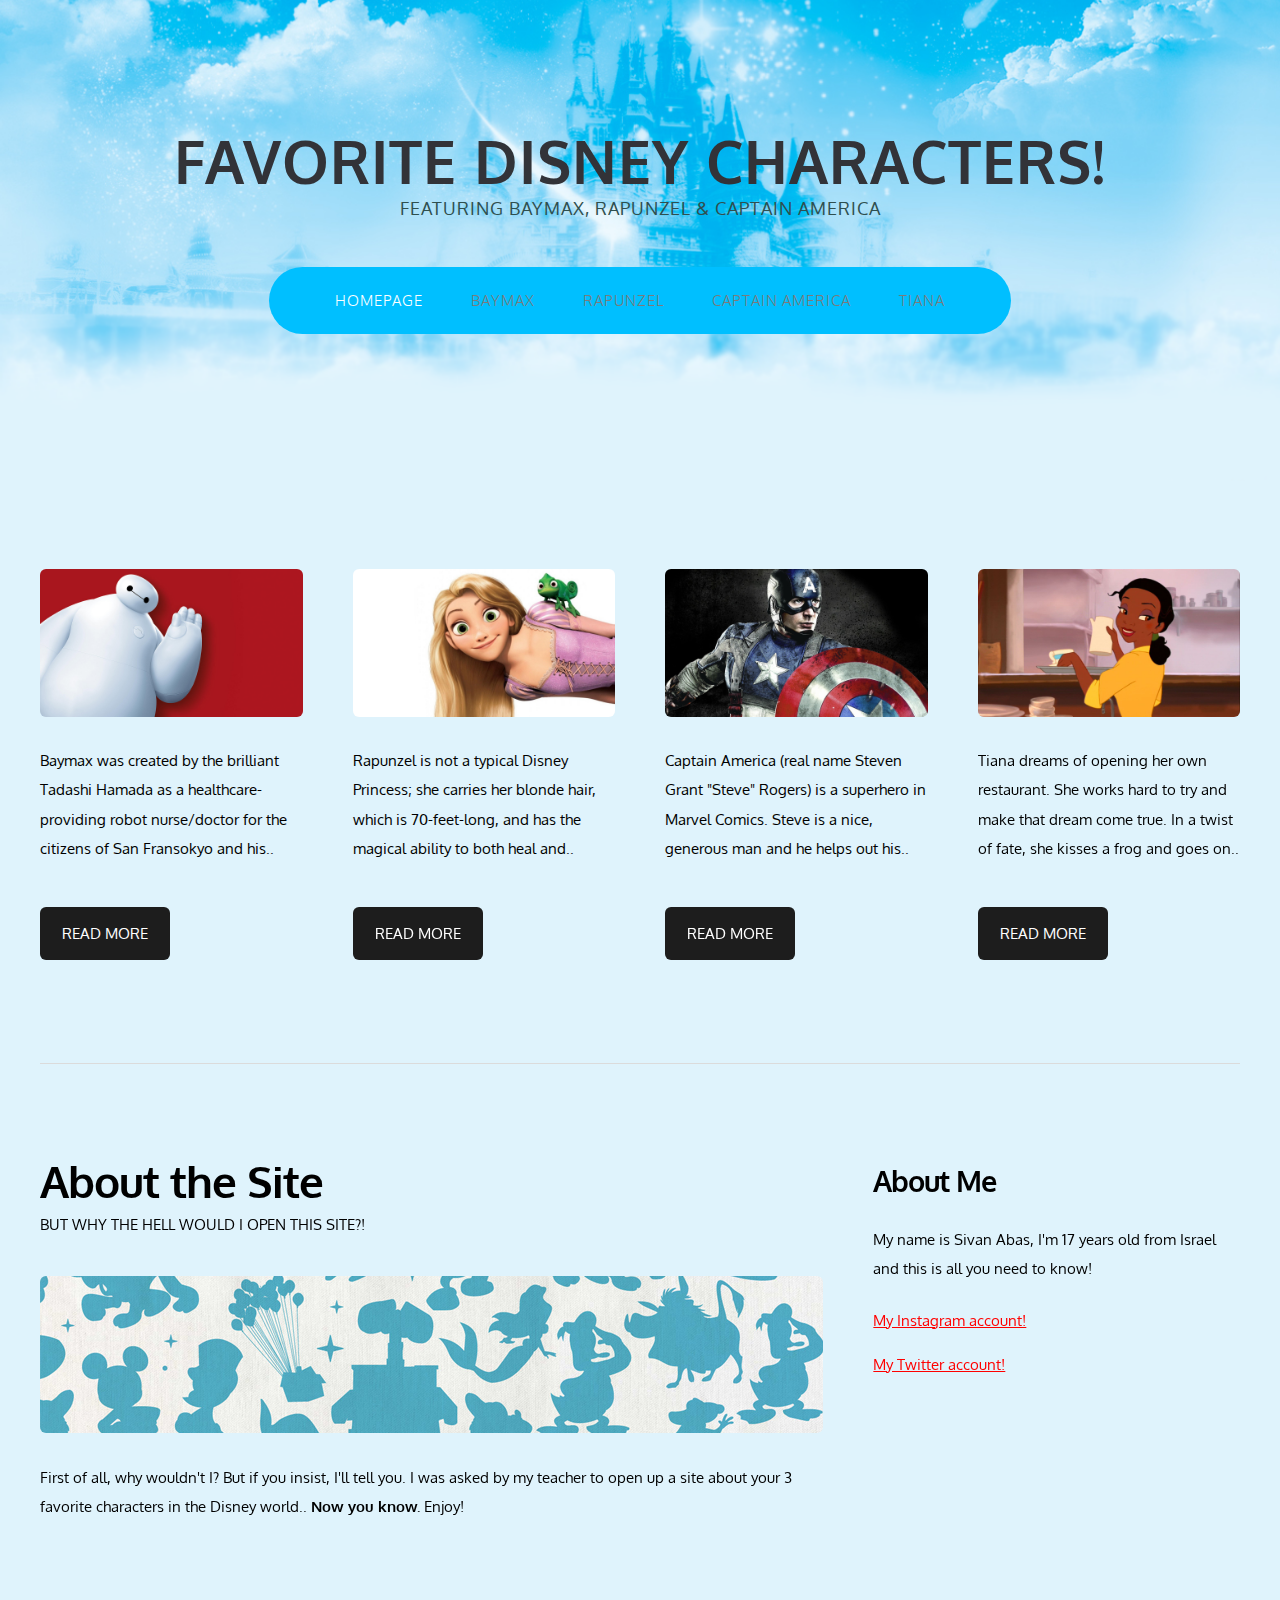
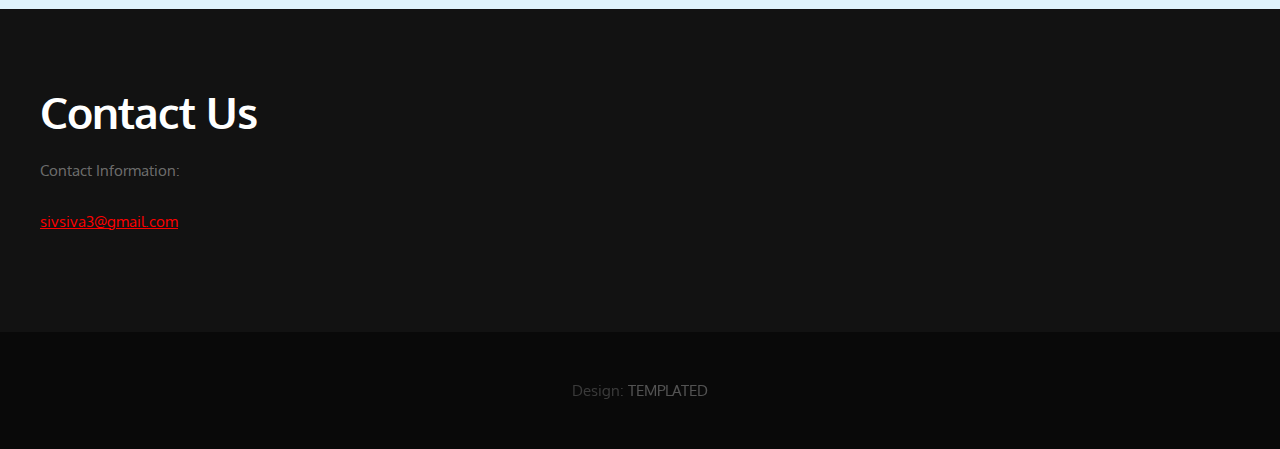
<file: index.html>
<!DOCTYPE HTML>
<html>
	<head>
		<title>FAVORITE DISNEY CHARACTERS</title>
		<meta http-equiv="content-type" content="text/html; charset=utf-8" />
		<meta name="description" content="" />
		<meta name="keywords" content="" />
		<link href='http://fonts.googleapis.com/css?family=Oxygen:400,300,700' rel='stylesheet' type='text/css'>
		<!--[if lte IE 8]><script src="js/html5shiv.js"></script><![endif]-->
        <script src="http://ajax.googleapis.com/ajax/libs/jquery/1.11.0/jquery.min.js"></script>
		<script src="js/skel.min.js"></script>
		<script src="js/skel-panels.min.js"></script>
		<script src="js/init.js"></script>
		<noscript>
			<link rel="stylesheet" href="css/skel-noscript.css" />
			<link rel="stylesheet" href="css/style.css" />
		</noscript>
		<!--[if lte IE 8]><link rel="stylesheet" href="css/ie/v8.css" /><![endif]-->
		<!--[if lte IE 9]><link rel="stylesheet" href="css/ie/v9.css" /><![endif]-->
	</head>
	<body class="homepage">

	<!-- Header -->
		<div id="header">
			<div class="container">
					
				<!-- Logo -->
					<div id="logo">
						<h1><a href="#">Favorite Disney Characters!</a></h1>
						<span id="logo_span">Featuring Baymax, Rapunzel & Captain America</span>
					</div>
				
				<!-- Nav -->
					<nav id="nav">
						<ul>
							<li class="active"><a href="index.html">Homepage</a></li>
							<li><a href="Baymax.html">Baymax</a></li>
							<li><a href="Rapunzel.html">Rapunzel</a></li>
							<li><a href="CA.html">Captain America</a></li>
							<li><a href="Tiana.html">Tiana</a></li>
						</ul>
					</nav>

			</div>
		</div>
	<!-- Header -->
			
	<!-- Main -->
		<div id="main">
			<div class="container">
				<div class="row">
					<div class="3u">
						<section>
							<a href="#" class="image full"><img src="images/Baymax.jpg" alt="" /></a>
							<p>Baymax was created by the brilliant Tadashi
								 Hamada as a healthcare-providing robot nurse/doctor 
								 for the citizens of San Fransokyo and his..</p>
							<a href="Baymax.html" class="button">Read More</a>
						</section>
					</div>
					<div class="3u">
						<section>
							<a href="#" class="image full"><img src="images/Rapunzel.jpg" alt="" /></a>
							<p>Rapunzel is not a typical Disney Princess; she carries 
								her blonde hair, which is 70-feet-long, and has the magical 
								ability to both heal and..</p>
							<a href="Rapunzel.html" class="button">Read More</a>
						</section>
					</div>
					<div class="3u">
						<section>
							<a href="#" class="image full"><img src="images/CA.jpg" alt="" /></a>
							<p>Captain America (real name Steven Grant "Steve" Rogers) 
								is a superhero in Marvel Comics. Steve is a nice, 
								generous man and he helps out his..</p>
							<a href="CA.html" class="button">Read More</a>
						</section>
					</div>
					<div class="3u">
						<section>
							<a href="#" class="image full"><img src="images/Tiana.jpg" alt="" /></a>
							<p>Tiana dreams of opening her own restaurant. She works 
								hard to try and make that dream come true. In a twist 
								of fate, she kisses a frog and goes on..</p>
							<a href="Tiana.html" class="button">Read More</a>
						</section>
					</div>
				</div>
				<div class="divider">&nbsp;</div>
				<div class="row">
				
					<!-- Content -->
						<div class="8u skel-cell-important">
							<section id="content">
								<header>
									<h2>About the Site</h2>
									<span class="byline">but why the hell would i open this site?!</span>
								</header>
								<p><a href="#" class="image full"><img src="images/pic.png" alt=""></a></p>
								<p>First of all, why wouldn't I? But if you insist, I'll tell you.
								I was asked by my teacher to open up a site about your 3 favorite
								characters in the Disney world.. <strong>Now you know. </strong>Enjoy!</p>
							</section>
						</div>
					<!-- /Content -->
						
					<!-- Sidebar -->
						<div id="sidebar" class="4u">
							<section>
								<header>
									<h2>About Me</h2>
								</header>
								<p>My name is Sivan Abas, I'm 17 years old from Israel and this is all 
									you need to know!</p>
								<ul class="default">
									<li><a href="https://www.instagram.com/sivsiva3/">My Instagram account!</a></li>
									<li><a href="https://www.twitter.com/sivsiva3/">My Twitter account!</a></li>
								</ul>
							</section>
						</div>
					<!-- Sidebar -->
						
				</div>
			
			</div>
		</div>
	<!-- Main -->

	<!-- Footer -->
		<div id="footer">
			<div class="container">
				<div class="row">
					<div class="6u">
						<section>
							<header>
								<h2>Contact Us</h2>
							</header>
							<p>Contact Information:</p>
							<ul class="default">
								<li><a href="sivsiva3@gmail.com">sivsiva3@gmail.com</a></li>
							</ul>
						</section>
					</div>
				</div>
			</div>
		</div>
	<!-- Footer -->

	<!-- Copyright -->
		<div id="copyright">
			<div class="container">
				Design: <a href="http://templated.co">TEMPLATED</a>
			</div>
		</div>

	</body>
</html>
</file>
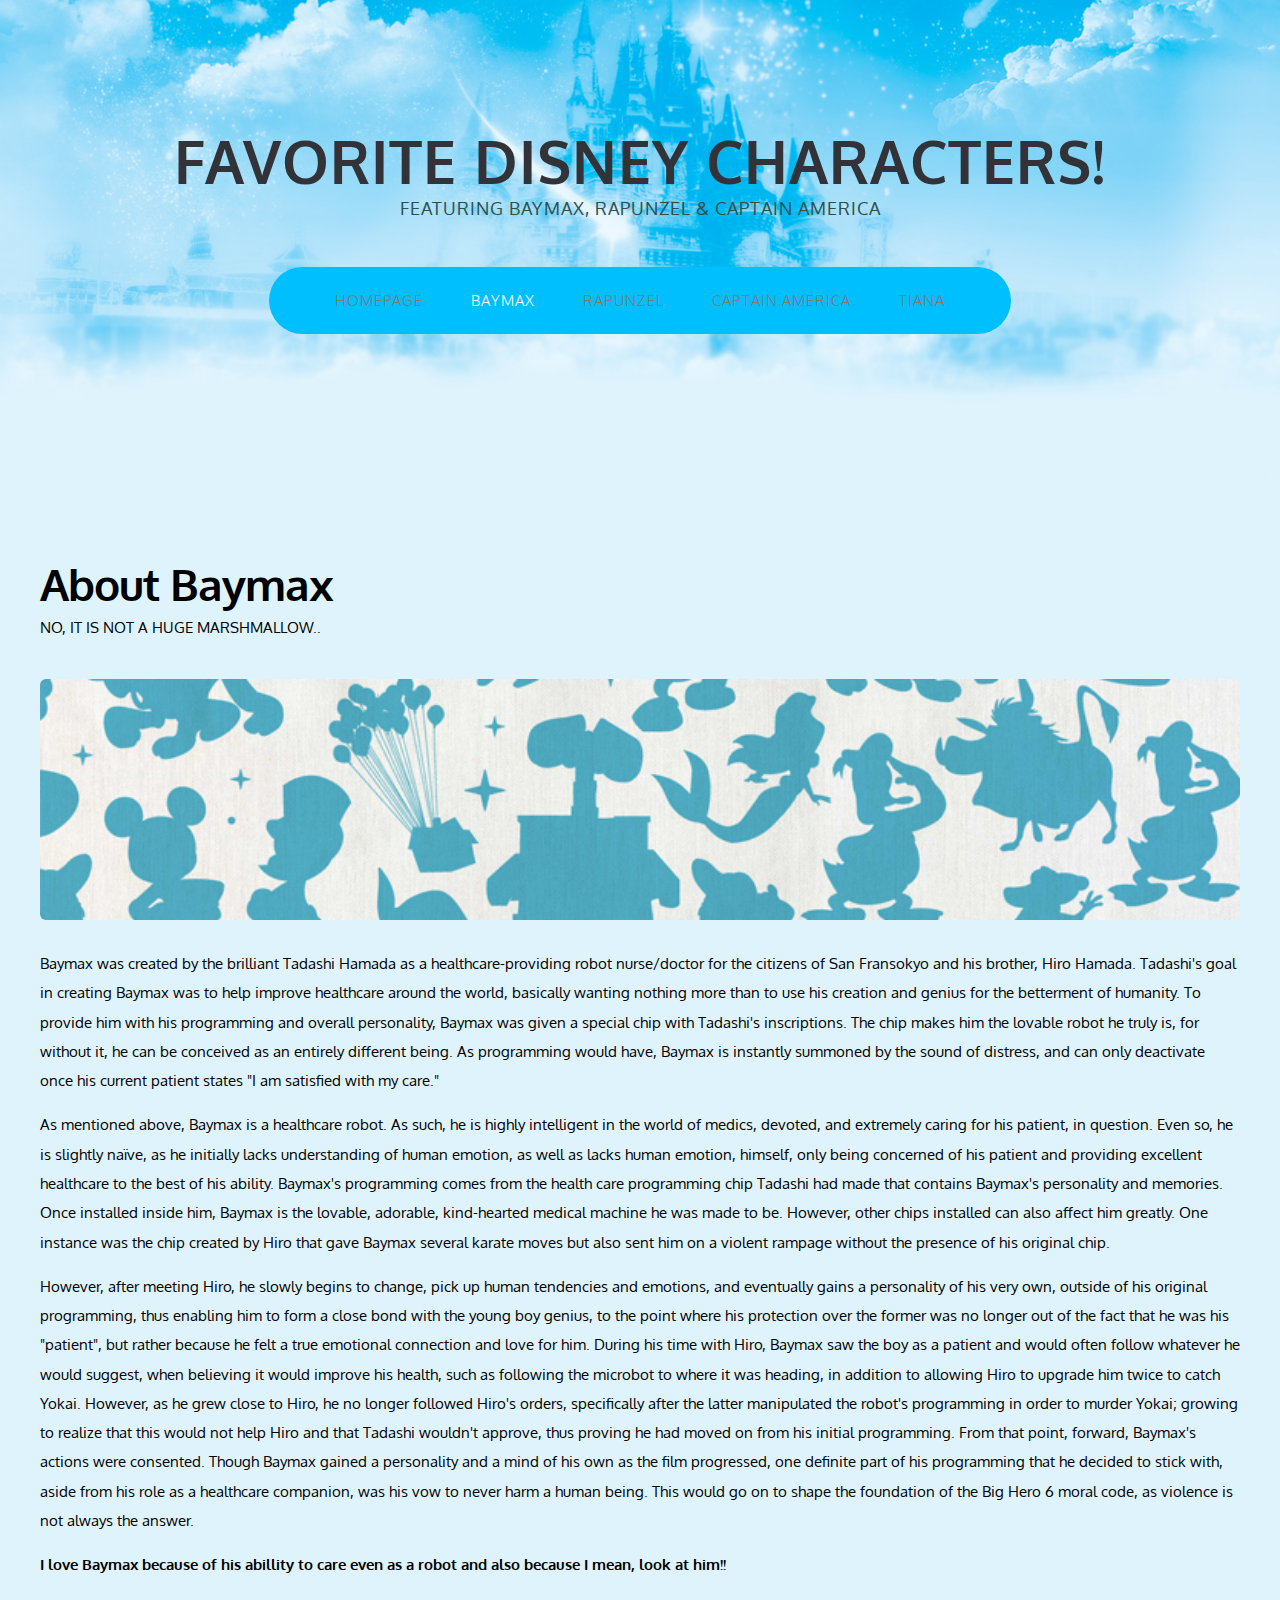
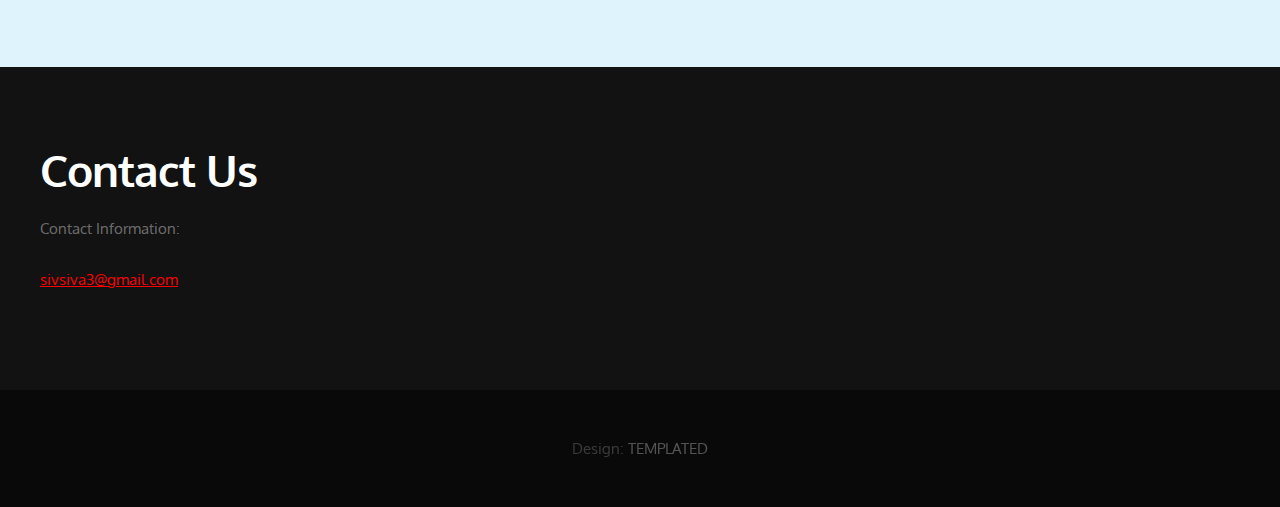
<file: Baymax.html>
<!DOCTYPE HTML>
<html>
	<head>
		<title>Monochromed by TEMPLATED</title>
		<meta http-equiv="content-type" content="text/html; charset=utf-8" />
		<meta name="description" content="" />
		<meta name="keywords" content="" />
		<link href='http://fonts.googleapis.com/css?family=Oxygen:400,300,700' rel='stylesheet' type='text/css'>
		<!--[if lte IE 8]><script src="js/html5shiv.js"></script><![endif]-->
        <script src="http://ajax.googleapis.com/ajax/libs/jquery/1.11.0/jquery.min.js"></script>
		<script src="js/skel.min.js"></script>
		<script src="js/skel-panels.min.js"></script>
		<script src="js/init.js"></script>
		<noscript>
			<link rel="stylesheet" href="css/skel-noscript.css" />
			<link rel="stylesheet" href="css/style.css" />
		</noscript>
		<!--[if lte IE 8]><link rel="stylesheet" href="css/ie/v8.css" /><![endif]-->
		<!--[if lte IE 9]><link rel="stylesheet" href="css/ie/v9.css" /><![endif]-->
	</head>
	<body>

	<!-- Header -->
		<div id="header">
			<div class="container">
					
				<!-- Logo -->
					<div id="logo">
						<h1><a href="#">Favorite Disney Characters!</a></h1>
						<span id="logo_span">Featuring Baymax, Rapunzel & Captain America</span>
					</div>
				
				<!-- Nav -->
					<nav id="nav">
						<ul>
							<li><a href="index.html">Homepage</a></li>
							<li class="active"><a href="Baymax.html">Baymax</a></li>
							<li><a href="Rapunzel.html">Rapunzel</a></li>
							<li><a href="CA.html">Captain America</a></li>
							<li><a href="Tiana.html">Tiana</a></li>
						</ul>
					</nav>

			</div>
		</div>
	<!-- Header -->
			
	<!-- Main -->
		<div id="main">
			<div class="container">
				<div class="row">

					<!-- Content -->
						<div id="content" class="12u skel-cell-important">
							<section>
								<header>
									<h2>About Baymax</h2>
									<span class="byline">no, it is not a huge marshmallow..</span>
								</header>
								<p><a href="#" class="image full"><img src="images/pic.png" alt=""></a></p>
								<p>Baymax was created by the brilliant Tadashi Hamada as a healthcare-providing robot nurse/doctor for the citizens of San Fransokyo and his brother, Hiro Hamada. Tadashi's goal in creating Baymax was to help improve healthcare around the world, basically wanting nothing more than to use his creation and genius for the betterment of humanity. To provide him with his programming and overall personality, Baymax was given a special chip with Tadashi's inscriptions. The chip makes him the lovable robot he truly is, for without it, he can be conceived as an entirely different being. As programming would have, Baymax is instantly summoned by the sound of distress, and can only deactivate once his current patient states "I am satisfied with my care."</p>
					<p>As mentioned above, Baymax is a healthcare robot. As such, he is highly intelligent in the world of medics, devoted, and extremely caring for his patient, in question. Even so, he is slightly naïve, as he initially lacks understanding of human emotion, as well as lacks human emotion, himself, only being concerned of his patient and providing excellent healthcare to the best of his ability. Baymax's programming comes from the health care programming chip Tadashi had made that contains Baymax's personality and memories. Once installed inside him, Baymax is the lovable, adorable, kind-hearted medical machine he was made to be. However, other chips installed can also affect him greatly. One instance was the chip created by Hiro that gave Baymax several karate moves but also sent him on a violent rampage without the presence of his original chip.</p>
					<p>However, after meeting Hiro, he slowly begins to change, pick up human tendencies and emotions, and eventually gains a personality of his very own, outside of his original programming, thus enabling him to form a close bond with the young boy genius, to the point where his protection over the former was no longer out of the fact that he was his "patient", but rather because he felt a true emotional connection and love for him. During his time with Hiro, Baymax saw the boy as a patient and would often follow whatever he would suggest, when believing it would improve his health, such as following the microbot to where it was heading, in addition to allowing Hiro to upgrade him twice to catch Yokai. However, as he grew close to Hiro, he no longer followed Hiro's orders, specifically after the latter manipulated the robot's programming in order to murder Yokai; growing to realize that this would not help Hiro and that Tadashi wouldn't approve, thus proving he had moved on from his initial programming. From that point, forward, Baymax's actions were consented. Though Baymax gained a personality and a mind of his own as the film progressed, one definite part of his programming that he decided to stick with, aside from his role as a healthcare companion, was his vow to never harm a human being. This would go on to shape the foundation of the Big Hero 6 moral code, as violence is not always the answer.</p>
                    <p><strong> I love Baymax because of his abillity to care even as a robot and also because I mean, look at him!!</strong></p>
							</section>
						</div>
					<!-- /Content -->
						
				</div>
			
			</div>
		</div>
	<!-- Main -->

<!-- Footer -->
		<div id="footer">
			<div class="container">
				<div class="row">
					<div class="6u">
						<section>
							<header>
								<h2>Contact Us</h2>
							</header>
							<p>Contact Information:</p>
							<ul class="default">
								<li><a href="sivsiva3@gmail.com">sivsiva3@gmail.com</a></li>
							</ul>
						</section>
					</div>
				</div>
			</div>
		</div>
	<!-- Footer -->

	<!-- Copyright -->
		<div id="copyright">
			<div class="container">
				Design: <a href="http://templated.co">TEMPLATED</a>
			</div>
		</div>

	</body>
</html>
</file>
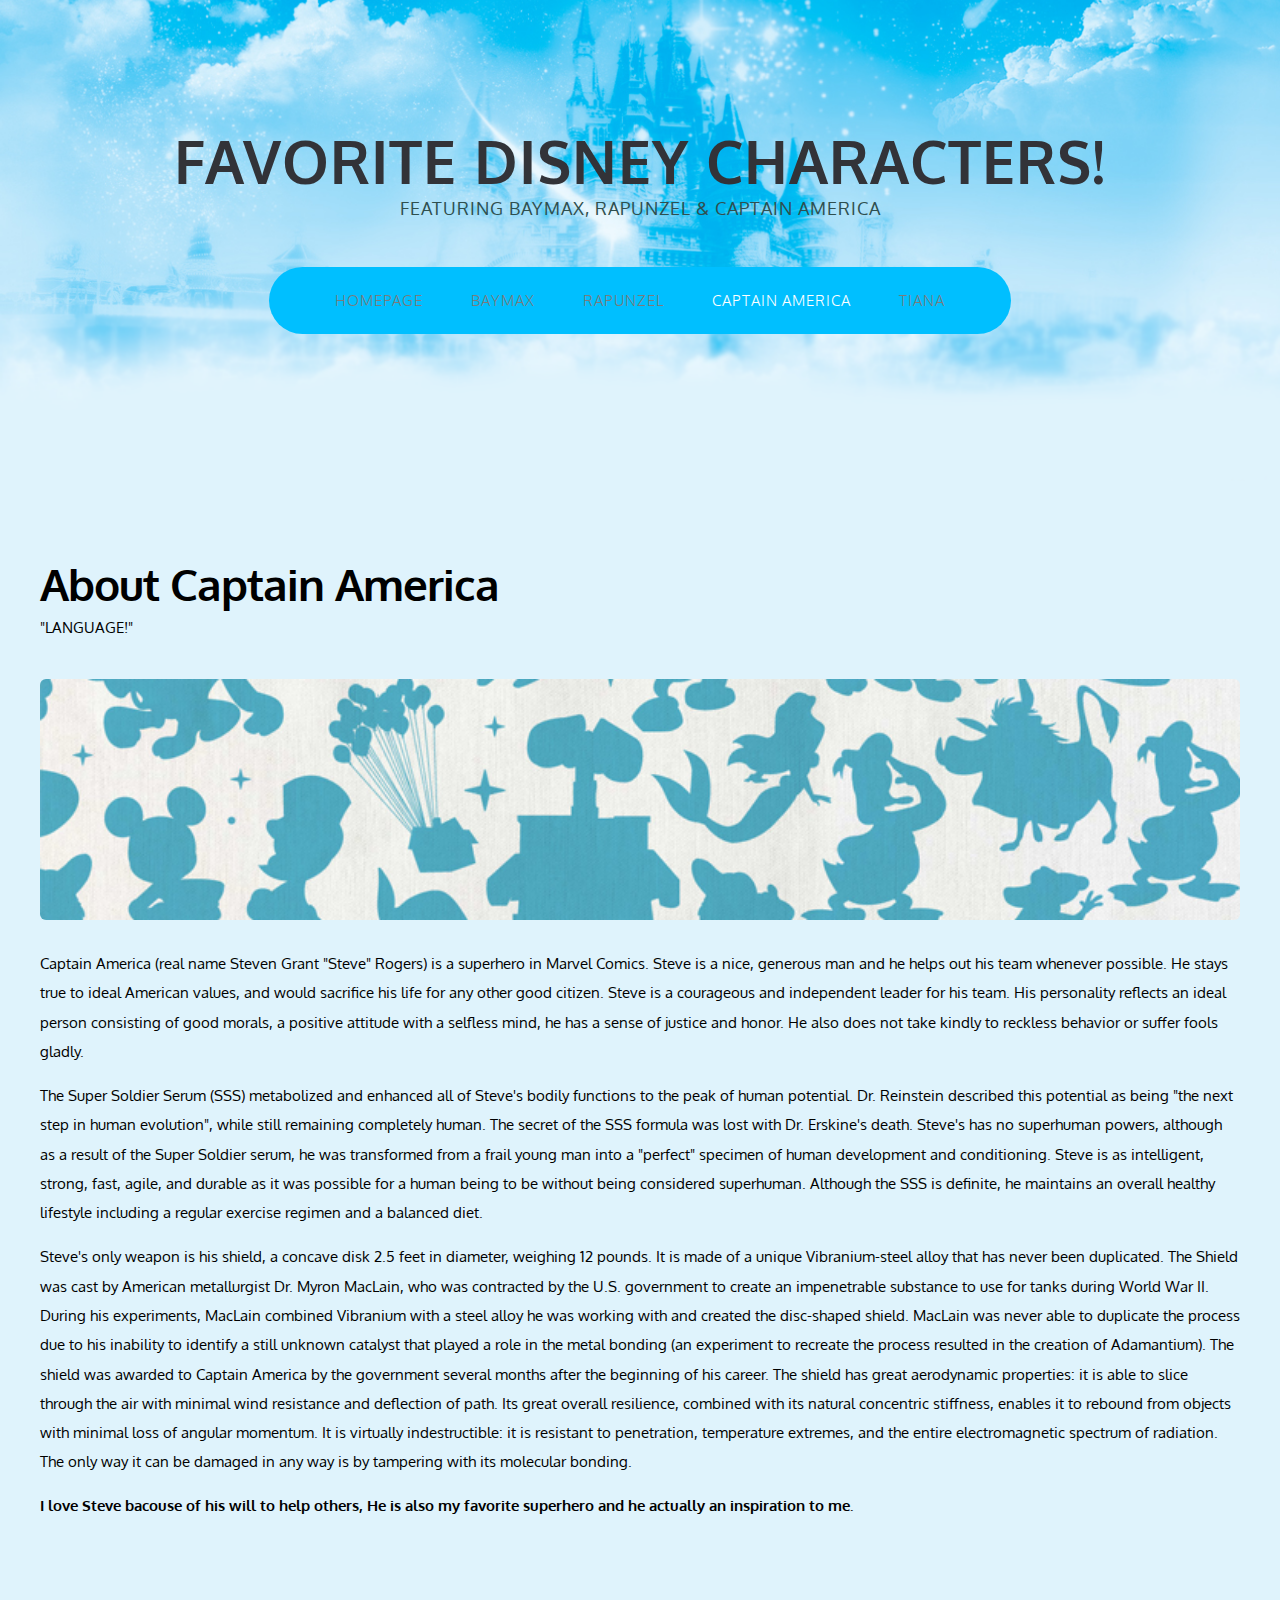
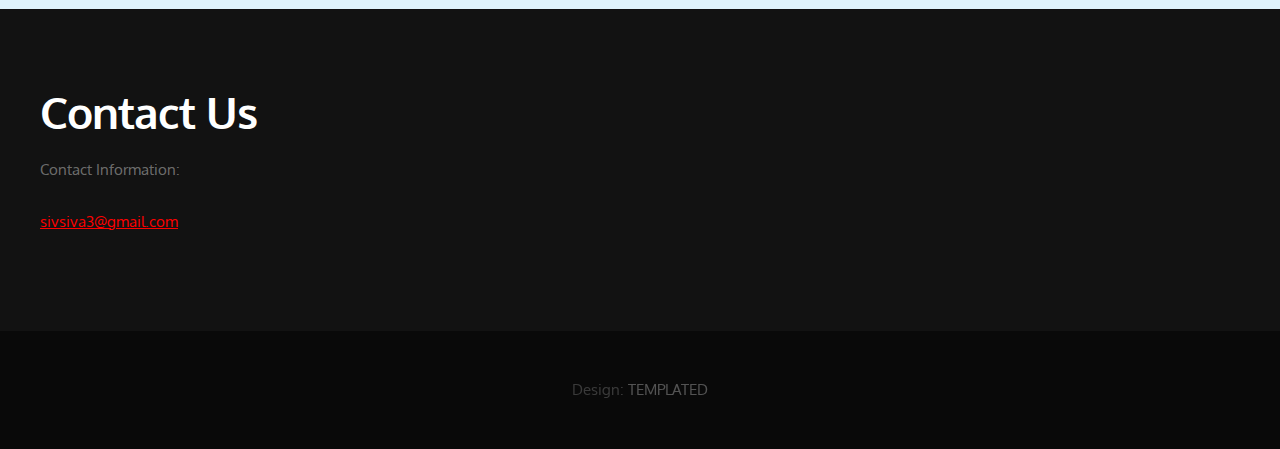
<file: CA.html>
<!DOCTYPE HTML>
<html>
	<head>
		<title>Monochromed by TEMPLATED</title>
		<meta http-equiv="content-type" content="text/html; charset=utf-8" />
		<meta name="description" content="" />
		<meta name="keywords" content="" />
		<link href='http://fonts.googleapis.com/css?family=Oxygen:400,300,700' rel='stylesheet' type='text/css'>
		<!--[if lte IE 8]><script src="js/html5shiv.js"></script><![endif]-->
        <script src="http://ajax.googleapis.com/ajax/libs/jquery/1.11.0/jquery.min.js"></script>
		<script src="js/skel.min.js"></script>
		<script src="js/skel-panels.min.js"></script>
		<script src="js/init.js"></script>
		<noscript>
			<link rel="stylesheet" href="css/skel-noscript.css" />
			<link rel="stylesheet" href="css/style.css" />
		</noscript>
		<!--[if lte IE 8]><link rel="stylesheet" href="css/ie/v8.css" /><![endif]-->
		<!--[if lte IE 9]><link rel="stylesheet" href="css/ie/v9.css" /><![endif]-->
	</head>
	<body>

	<!-- Header -->
		<div id="header">
			<div class="container">
					
				<!-- Logo -->
					<div id="logo">
						<h1><a href="#">Favorite Disney Characters!</a></h1>
						<span id="logo_span">Featuring Baymax, Rapunzel & Captain America</span>
					</div>
				
				<!-- Nav -->
					<nav id="nav">
						<ul>
							<li><a href="index.html">Homepage</a></li>
							<li><a href="Baymax.html">Baymax</a></li>
							<li><a href="Rapunzel.html">Rapunzel</a></li>
							<li class="active"><a href="CA.html">Captain America</a></li>
							<li><a href="Tiana.html">Tiana</a></li>
						</ul>
					</nav>

			</div>
		</div>
	<!-- Header -->
			
	<!-- Main -->
		<div id="main">
			<div class="container">
				<div class="row">

					<!-- Content -->
						<div id="content" class="12u skel-cell-important">
							<section>
								<header>
									<h2>About Captain America</h2>
									<span class="byline">"language!"</span>
								</header>
								<p><a href="#" class="image full"><img src="images/pic.png" alt=""></a></p>
								<p>Captain America (real name Steven Grant "Steve" Rogers) is a superhero in Marvel Comics. Steve is a nice, generous man and he helps out his team whenever possible. He stays true to ideal American values, and would sacrifice his life for any other good citizen. Steve is a courageous and independent leader for his team. His personality reflects an ideal person consisting of good morals, a positive attitude with a selfless mind, he has a sense of justice and honor. He also does not take kindly to reckless behavior or suffer fools gladly.</p>
					<p>The Super Soldier Serum (SSS) metabolized and enhanced all of Steve's bodily functions to the peak of human potential. Dr. Reinstein described this potential as being "the next step in human evolution", while still remaining completely human. The secret of the SSS formula was lost with Dr. Erskine's death. Steve's has no superhuman powers, although as a result of the Super Soldier serum, he was transformed from a frail young man into a "perfect" specimen of human development and conditioning. Steve is as intelligent, strong, fast, agile, and durable as it was possible for a human being to be without being considered superhuman. Although the SSS is definite, he maintains an overall healthy lifestyle including a regular exercise regimen and a balanced diet.</p>
					<p>Steve's only weapon is his shield, a concave disk 2.5 feet in diameter, weighing 12 pounds. It is made of a unique Vibranium-steel alloy that has never been duplicated. The Shield was cast by American metallurgist Dr. Myron MacLain, who was contracted by the U.S. government to create an impenetrable substance to use for tanks during World War II. During his experiments, MacLain combined Vibranium with a steel alloy he was working with and created the disc-shaped shield. MacLain was never able to duplicate the process due to his inability to identify a still unknown catalyst that played a role in the metal bonding (an experiment to recreate the process resulted in the creation of Adamantium). The shield was awarded to Captain America by the government several months after the beginning of his career. The shield has great aerodynamic properties: it is able to slice through the air with minimal wind resistance and deflection of path. Its great overall resilience, combined with its natural concentric stiffness, enables it to rebound from objects with minimal loss of angular momentum. It is virtually indestructible: it is resistant to penetration, temperature extremes, and the entire electromagnetic spectrum of radiation. The only way it can be damaged in any way is by tampering with its molecular bonding.</p>
                    <p><strong>I love Steve bacouse of his will to help others, He is also my favorite superhero and he actually an inspiration to me.</strong></p>
							</section>
						</div>
					<!-- /Content -->
						
				</div>
			
			</div>
		</div>
	<!-- Main -->

<!-- Footer -->
		<div id="footer">
			<div class="container">
				<div class="row">
					<div class="6u">
						<section>
							<header>
								<h2>Contact Us</h2>
							</header>
							<p>Contact Information:</p>
							<ul class="default">
								<li><a href="sivsiva3@gmail.com">sivsiva3@gmail.com</a></li>
							</ul>
						</section>
					</div>
				</div>
			</div>
		</div>
	<!-- Footer -->

	<!-- Copyright -->
		<div id="copyright">
			<div class="container">
				Design: <a href="http://templated.co">TEMPLATED</a>
			</div>
		</div>

	</body>
</html>
</file>
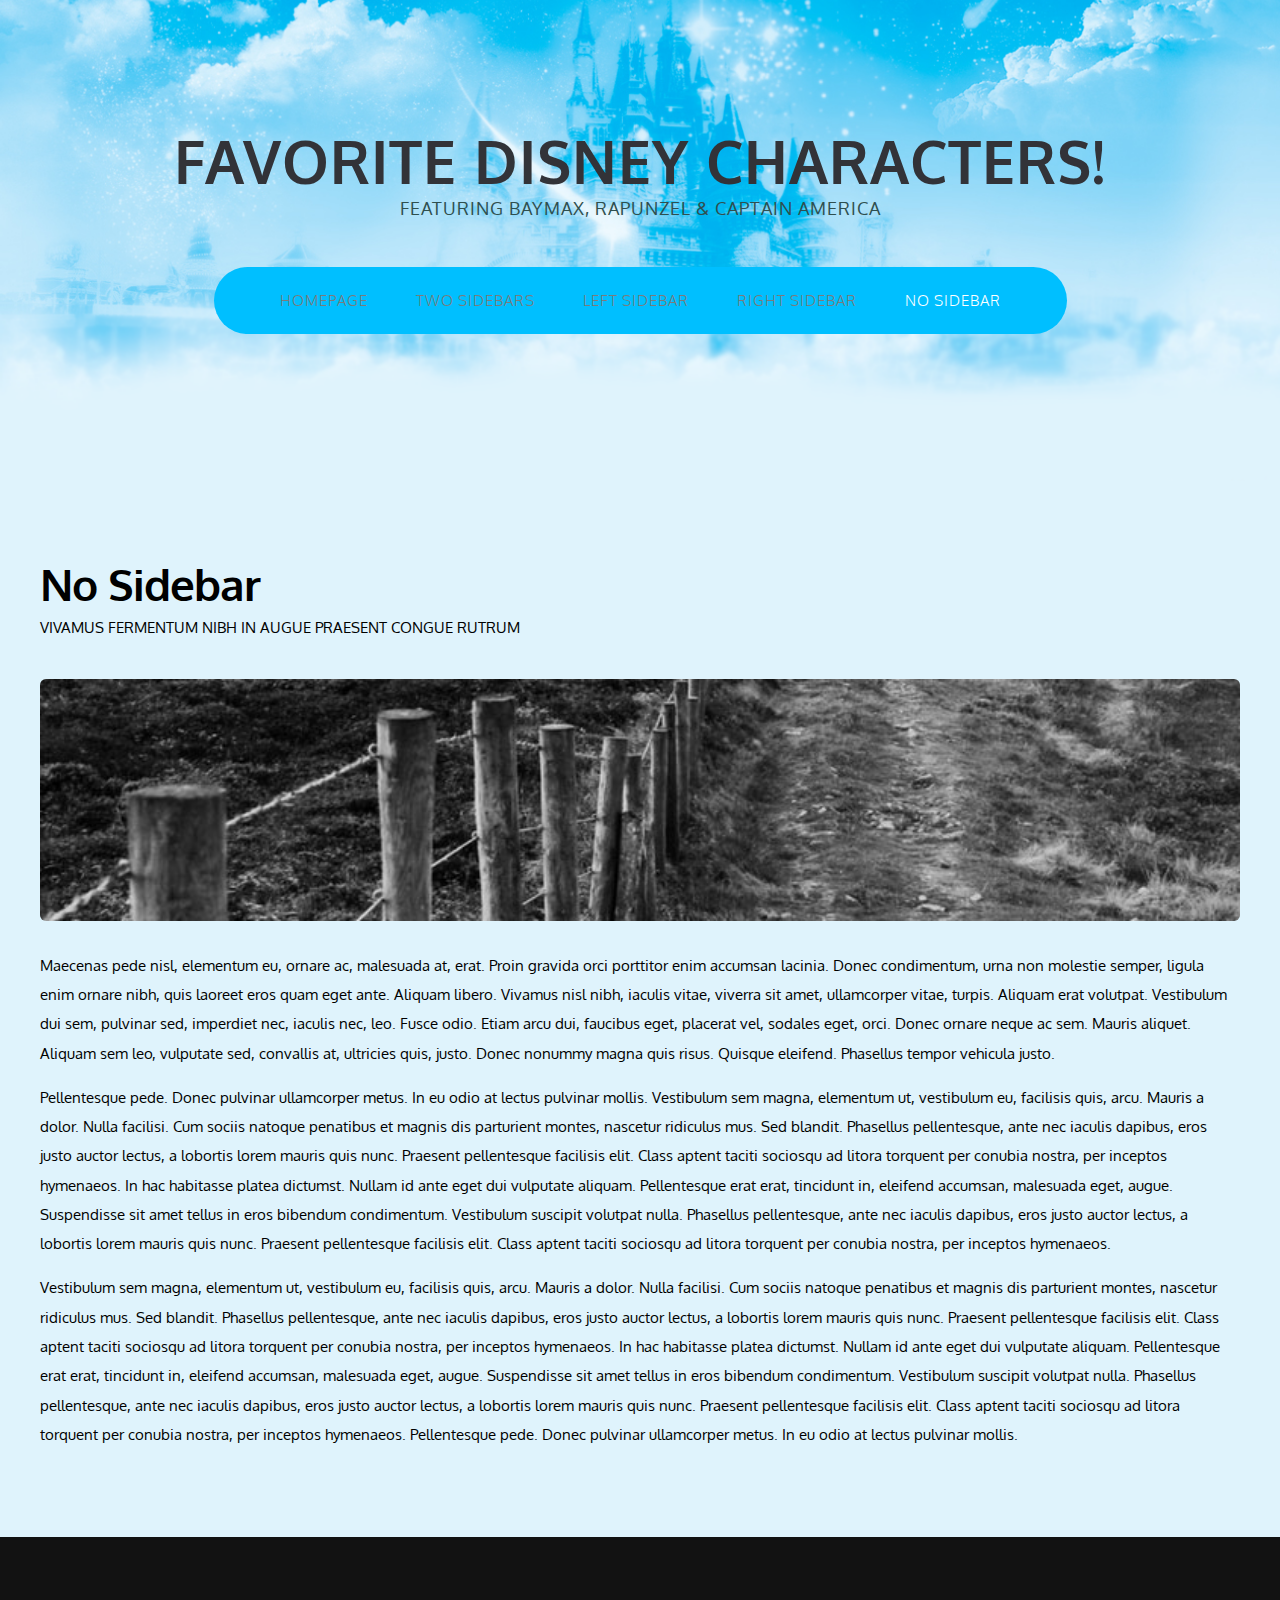
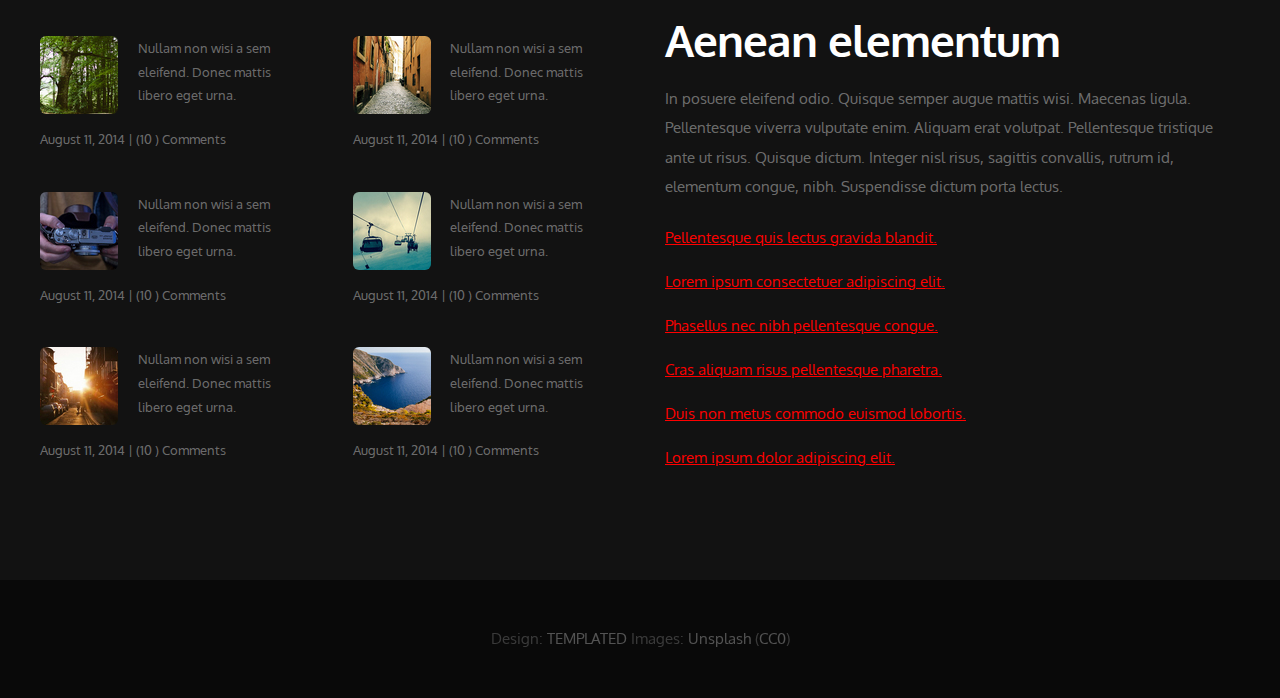
<file: onecolumn.html>
<!DOCTYPE HTML>
<html>
	<head>
		<title>Monochromed by TEMPLATED</title>
		<meta http-equiv="content-type" content="text/html; charset=utf-8" />
		<meta name="description" content="" />
		<meta name="keywords" content="" />
		<link href='http://fonts.googleapis.com/css?family=Oxygen:400,300,700' rel='stylesheet' type='text/css'>
		<!--[if lte IE 8]><script src="js/html5shiv.js"></script><![endif]-->
        <script src="http://ajax.googleapis.com/ajax/libs/jquery/1.11.0/jquery.min.js"></script>
		<script src="js/skel.min.js"></script>
		<script src="js/skel-panels.min.js"></script>
		<script src="js/init.js"></script>
		<noscript>
			<link rel="stylesheet" href="css/skel-noscript.css" />
			<link rel="stylesheet" href="css/style.css" />
		</noscript>
		<!--[if lte IE 8]><link rel="stylesheet" href="css/ie/v8.css" /><![endif]-->
		<!--[if lte IE 9]><link rel="stylesheet" href="css/ie/v9.css" /><![endif]-->
	</head>
	<body>

	<!-- Header -->
		<div id="header">
			<div class="container">
					
				<!-- Logo -->
					<div id="logo">
						<h1><a href="#">Favorite Disney Characters!</a></h1>
						<span id="logo_span">Featuring Baymax, Rapunzel & Captain America</span>
					</div>
				
				<!-- Nav -->
					<nav id="nav">
						<ul>
							<li><a href="index.html">Homepage</a></li>
							<li><a href="threecolumn.html">Two Sidebars</a></li>
							<li><a href="twocolumn1.html">Left Sidebar</a></li>
							<li><a href="twocolumn2.html">Right Sidebar</a></li>
							<li class="active"><a href="onecolumn.html">No Sidebar</a></li>
						</ul>
					</nav>

			</div>
		</div>
	<!-- Header -->
			
	<!-- Main -->
		<div id="main">
			<div class="container">
				<div class="row">

					<!-- Content -->
						<div id="content" class="12u skel-cell-important">
							<section>
								<header>
									<h2>No Sidebar</h2>
									<span class="byline">Vivamus fermentum nibh in augue praesent congue rutrum</span>
								</header>
								<p><a href="#" class="image full"><img src="images/pics02.jpg" alt=""></a></p>
								<p>Maecenas pede nisl, elementum eu, ornare ac, malesuada at, erat. Proin gravida orci porttitor enim accumsan lacinia. Donec condimentum, urna non molestie semper, ligula enim ornare nibh, quis laoreet eros quam eget ante. Aliquam libero. Vivamus nisl nibh, iaculis vitae, viverra sit amet, ullamcorper vitae, turpis. Aliquam erat volutpat. Vestibulum dui sem, pulvinar sed, imperdiet nec, iaculis nec, leo. Fusce odio. Etiam arcu dui, faucibus eget, placerat vel, sodales eget, orci. Donec ornare neque ac sem. Mauris aliquet. Aliquam sem leo, vulputate sed, convallis at, ultricies quis, justo. Donec nonummy magna quis risus. Quisque eleifend. Phasellus tempor vehicula justo.</p>
					<p>Pellentesque pede. Donec pulvinar ullamcorper metus. In eu odio at lectus pulvinar mollis. Vestibulum sem magna, elementum ut, vestibulum eu, facilisis quis, arcu. Mauris a dolor. Nulla facilisi. Cum sociis natoque penatibus et magnis dis parturient montes, nascetur ridiculus mus. Sed blandit. Phasellus pellentesque, ante nec iaculis dapibus, eros justo auctor lectus, a lobortis lorem mauris quis nunc. Praesent pellentesque facilisis elit. Class aptent taciti sociosqu ad litora torquent per conubia nostra, per inceptos hymenaeos. In hac habitasse platea dictumst. Nullam id ante eget dui vulputate aliquam. Pellentesque erat erat, tincidunt in, eleifend accumsan, malesuada eget, augue. Suspendisse sit amet tellus in eros bibendum condimentum. Vestibulum suscipit volutpat nulla. Phasellus pellentesque, ante nec iaculis dapibus, eros justo auctor lectus, a lobortis lorem mauris quis nunc. Praesent pellentesque facilisis elit. Class aptent taciti sociosqu ad litora torquent per conubia nostra, per inceptos hymenaeos.</p>
					<p>Vestibulum sem magna, elementum ut, vestibulum eu, facilisis quis, arcu. Mauris a dolor. Nulla facilisi. Cum sociis natoque penatibus et magnis dis parturient montes, nascetur ridiculus mus. Sed blandit. Phasellus pellentesque, ante nec iaculis dapibus, eros justo auctor lectus, a lobortis lorem mauris quis nunc. Praesent pellentesque facilisis elit. Class aptent taciti sociosqu ad litora torquent per conubia nostra, per inceptos hymenaeos. In hac habitasse platea dictumst. Nullam id ante eget dui vulputate aliquam. Pellentesque erat erat, tincidunt in, eleifend accumsan, malesuada eget, augue. Suspendisse sit amet tellus in eros bibendum condimentum. Vestibulum suscipit volutpat nulla. Phasellus pellentesque, ante nec iaculis dapibus, eros justo auctor lectus, a lobortis lorem mauris quis nunc. Praesent pellentesque facilisis elit. Class aptent taciti sociosqu ad litora torquent per conubia nostra, per inceptos hymenaeos. Pellentesque pede. Donec pulvinar ullamcorper metus. In eu odio at lectus pulvinar mollis.</p>
							</section>
						</div>
					<!-- /Content -->
						
				</div>
			
			</div>
		</div>
	<!-- Main -->

	<!-- Footer -->
		<div id="footer">
			<div class="container">
				<div class="row">
					<div class="3u">
						<section>
							<ul class="style1">
								<li><img src="images/pics05.jpg" width="78" height="78" alt="">
									<p>Nullam non wisi a sem eleifend. Donec mattis libero eget urna. </p>
									<p class="posted">August 11, 2014  |  (10 )  Comments</p>
								</li>
								<li><img src="images/pics06.jpg" width="78" height="78" alt="">
									<p>Nullam non wisi a sem eleifend. Donec mattis libero eget urna. </p>
									<p class="posted">August 11, 2014  |  (10 )  Comments</p>
								</li>
								<li><img src="images/pics07.jpg" width="78" height="78" alt="">
									<p>Nullam non wisi a sem eleifend. Donec mattis libero eget urna. </p>
									<p class="posted">August 11, 2014  |  (10 )  Comments</p>
								</li>
							</ul>
						</section>
					</div>
					<div class="3u">
						<section>
							<ul class="style1">
								<li class="first"><img src="images/pics08.jpg" width="78" height="78" alt="">
									<p>Nullam non wisi a sem eleifend. Donec mattis libero eget urna. </p>
									<p class="posted">August 11, 2014  |  (10 )  Comments</p>
								</li>
								<li><img src="images/pics09.jpg" width="78" height="78" alt="">
									<p>Nullam non wisi a sem eleifend. Donec mattis libero eget urna. </p>
									<p class="posted">August 11, 2014  |  (10 )  Comments</p>
								</li>
								<li><img src="images/pics10.jpg" width="78" height="78" alt="">
									<p>Nullam non wisi a sem eleifend. Donec mattis libero eget urna. </p>
									<p class="posted">August 11, 2014  |  (10 )  Comments</p>
								</li>
							</ul>
						</section>				
					</div>
					<div class="6u">
						<section>
							<header>
								<h2>Aenean elementum</h2>
							</header>
							<p>In posuere eleifend odio. Quisque semper augue mattis wisi. Maecenas ligula. Pellentesque viverra vulputate enim. Aliquam erat volutpat. Pellentesque tristique ante ut risus. Quisque dictum. Integer nisl risus, sagittis convallis, rutrum id, elementum congue, nibh. Suspendisse dictum porta lectus.</p>
							<ul class="default">
								<li><a href="#">Pellentesque quis lectus gravida blandit.</a></li>
								<li><a href="#">Lorem ipsum consectetuer adipiscing elit.</a></li>
								<li><a href="#">Phasellus nec nibh pellentesque congue.</a></li>
								<li><a href="#">Cras aliquam risus pellentesque pharetra.</a></li>
								<li><a href="#">Duis non metus commodo euismod lobortis.</a></li>
								<li><a href="#">Lorem ipsum dolor adipiscing elit.</a></li>
							</ul>
						</section>
					</div>
				</div>
			</div>
		</div>
	<!-- Footer -->

	<!-- Copyright -->
		<div id="copyright">
			<div class="container">
				Design: <a href="http://templated.co">TEMPLATED</a> Images: <a href="http://unsplash.com">Unsplash</a> (<a href="http://unsplash.com/cc0">CC0</a>)
			</div>
		</div>

	</body>
</html>
</file>
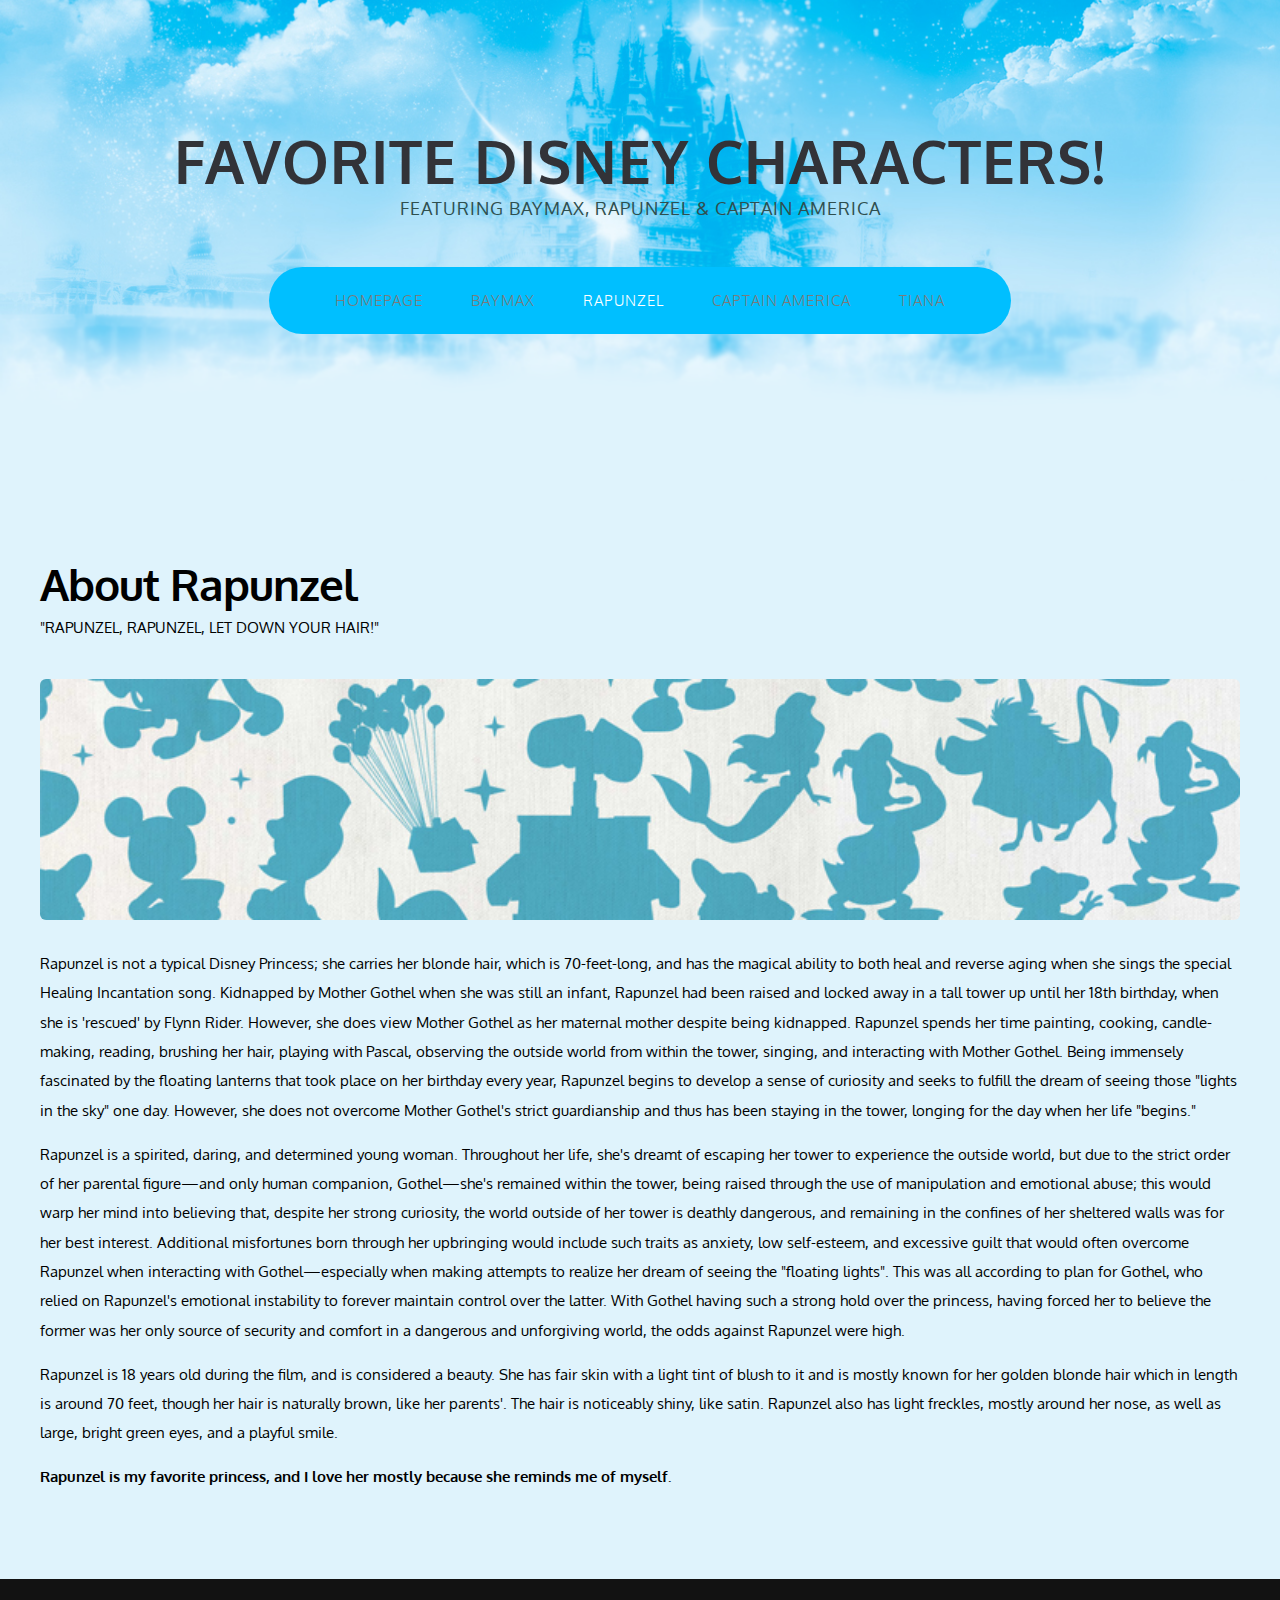
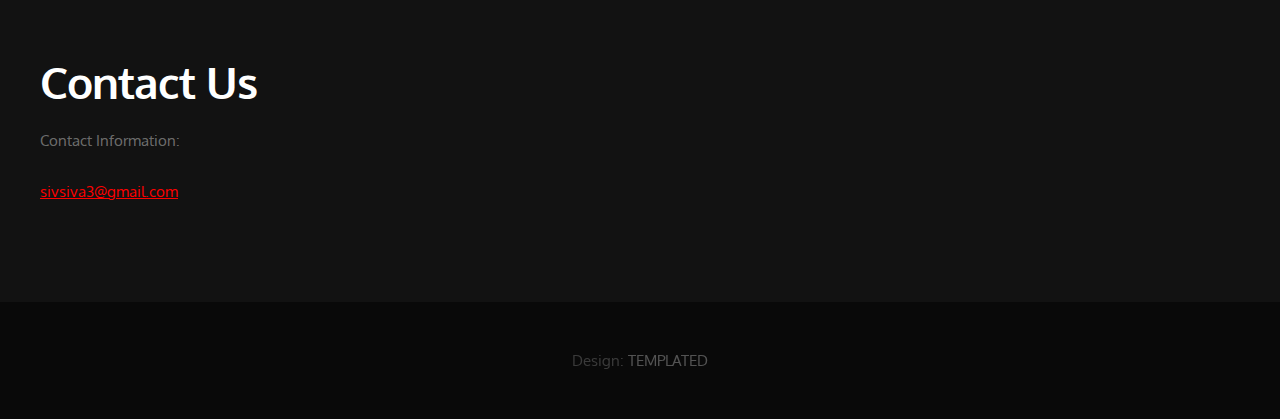
<file: Rapunzel.html>
<!DOCTYPE HTML>
<html>
	<head>
		<title>Monochromed by TEMPLATED</title>
		<meta http-equiv="content-type" content="text/html; charset=utf-8" />
		<meta name="description" content="" />
		<meta name="keywords" content="" />
		<link href='http://fonts.googleapis.com/css?family=Oxygen:400,300,700' rel='stylesheet' type='text/css'>
		<!--[if lte IE 8]><script src="js/html5shiv.js"></script><![endif]-->
        <script src="http://ajax.googleapis.com/ajax/libs/jquery/1.11.0/jquery.min.js"></script>
		<script src="js/skel.min.js"></script>
		<script src="js/skel-panels.min.js"></script>
		<script src="js/init.js"></script>
		<noscript>
			<link rel="stylesheet" href="css/skel-noscript.css" />
			<link rel="stylesheet" href="css/style.css" />
		</noscript>
		<!--[if lte IE 8]><link rel="stylesheet" href="css/ie/v8.css" /><![endif]-->
		<!--[if lte IE 9]><link rel="stylesheet" href="css/ie/v9.css" /><![endif]-->
	</head>
	<body>

	<!-- Header -->
		<div id="header">
			<div class="container">
					
				<!-- Logo -->
					<div id="logo">
						<h1><a href="#">Favorite Disney Characters!</a></h1>
						<span id="logo_span">Featuring Baymax, Rapunzel & Captain America</span>
					</div>
				
				<!-- Nav -->
					<nav id="nav">
						<ul>
							<li><a href="index.html">Homepage</a></li>
							<li><a href="Baymax.html">Baymax</a></li>
							<li class="active"><a href="Rapunzel.html">Rapunzel</a></li>
							<li><a href="CA.html">Captain America</a></li>
							<li><a href="Tiana.html">Tiana</a></li>
						</ul>
					</nav>

			</div>
		</div>
	<!-- Header -->
			
	<!-- Main -->
		<div id="main">
			<div class="container">
				<div class="row">

					<!-- Content -->
						<div id="content" class="12u skel-cell-important">
							<section>
								<header>
									<h2>About Rapunzel</h2>
									<span class="byline">"Rapunzel, Rapunzel, let down your hair!"</span>
								</header>
								<p><a href="#" class="image full"><img src="images/pic.png" alt=""></a></p>
								<p>Rapunzel is not a typical Disney Princess; she carries her blonde hair, which is 70-feet-long, and has the magical ability to both heal and reverse aging when she sings the special Healing Incantation song. Kidnapped by Mother Gothel when she was still an infant, Rapunzel had been raised and locked away in a tall tower up until her 18th birthday, when she is 'rescued' by Flynn Rider. However, she does view Mother Gothel as her maternal mother despite being kidnapped. Rapunzel spends her time painting, cooking, candle-making, reading, brushing her hair, playing with Pascal, observing the outside world from within the tower, singing, and interacting with Mother Gothel. Being immensely fascinated by the floating lanterns that took place on her birthday every year, Rapunzel begins to develop a sense of curiosity and seeks to fulfill the dream of seeing those "lights in the sky" one day. However, she does not overcome Mother Gothel's strict guardianship and thus has been staying in the tower, longing for the day when her life "begins."</p>
					<p>Rapunzel is a spirited, daring, and determined young woman. Throughout her life, she's dreamt of escaping her tower to experience the outside world, but due to the strict order of her parental figure—and only human companion, Gothel—she's remained within the tower, being raised through the use of manipulation and emotional abuse; this would warp her mind into believing that, despite her strong curiosity, the world outside of her tower is deathly dangerous, and remaining in the confines of her sheltered walls was for her best interest. Additional misfortunes born through her upbringing would include such traits as anxiety, low self-esteem, and excessive guilt that would often overcome Rapunzel when interacting with Gothel—especially when making attempts to realize her dream of seeing the "floating lights". This was all according to plan for Gothel, who relied on Rapunzel's emotional instability to forever maintain control over the latter. With Gothel having such a strong hold over the princess, having forced her to believe the former was her only source of security and comfort in a dangerous and unforgiving world, the odds against Rapunzel were high.</p>
					<p>Rapunzel is 18 years old during the film, and is considered a beauty. She has fair skin with a light tint of blush to it and is mostly known for her golden blonde hair which in length is around 70 feet, though her hair is naturally brown, like her parents'. The hair is noticeably shiny, like satin. Rapunzel also has light freckles, mostly around her nose, as well as large, bright green eyes, and a playful smile.</p>
                    <p><strong>Rapunzel is my favorite princess, and I love her mostly because she reminds me of myself.</strong></p>
							</section>
						</div>
					<!-- /Content -->
						
				</div>
			
			</div>
		</div>
	<!-- Main -->

<!-- Footer -->
		<div id="footer">
			<div class="container">
				<div class="row">
					<div class="6u">
						<section>
							<header>
								<h2>Contact Us</h2>
							</header>
							<p>Contact Information:</p>
							<ul class="default">
								<li><a href="sivsiva3@gmail.com">sivsiva3@gmail.com</a></li>
							</ul>
						</section>
					</div>
				</div>
			</div>
		</div>
	<!-- Footer -->

	<!-- Copyright -->
		<div id="copyright">
			<div class="container">
				Design: <a href="http://templated.co">TEMPLATED</a>
			</div>
		</div>

	</body>
</html>
</file>
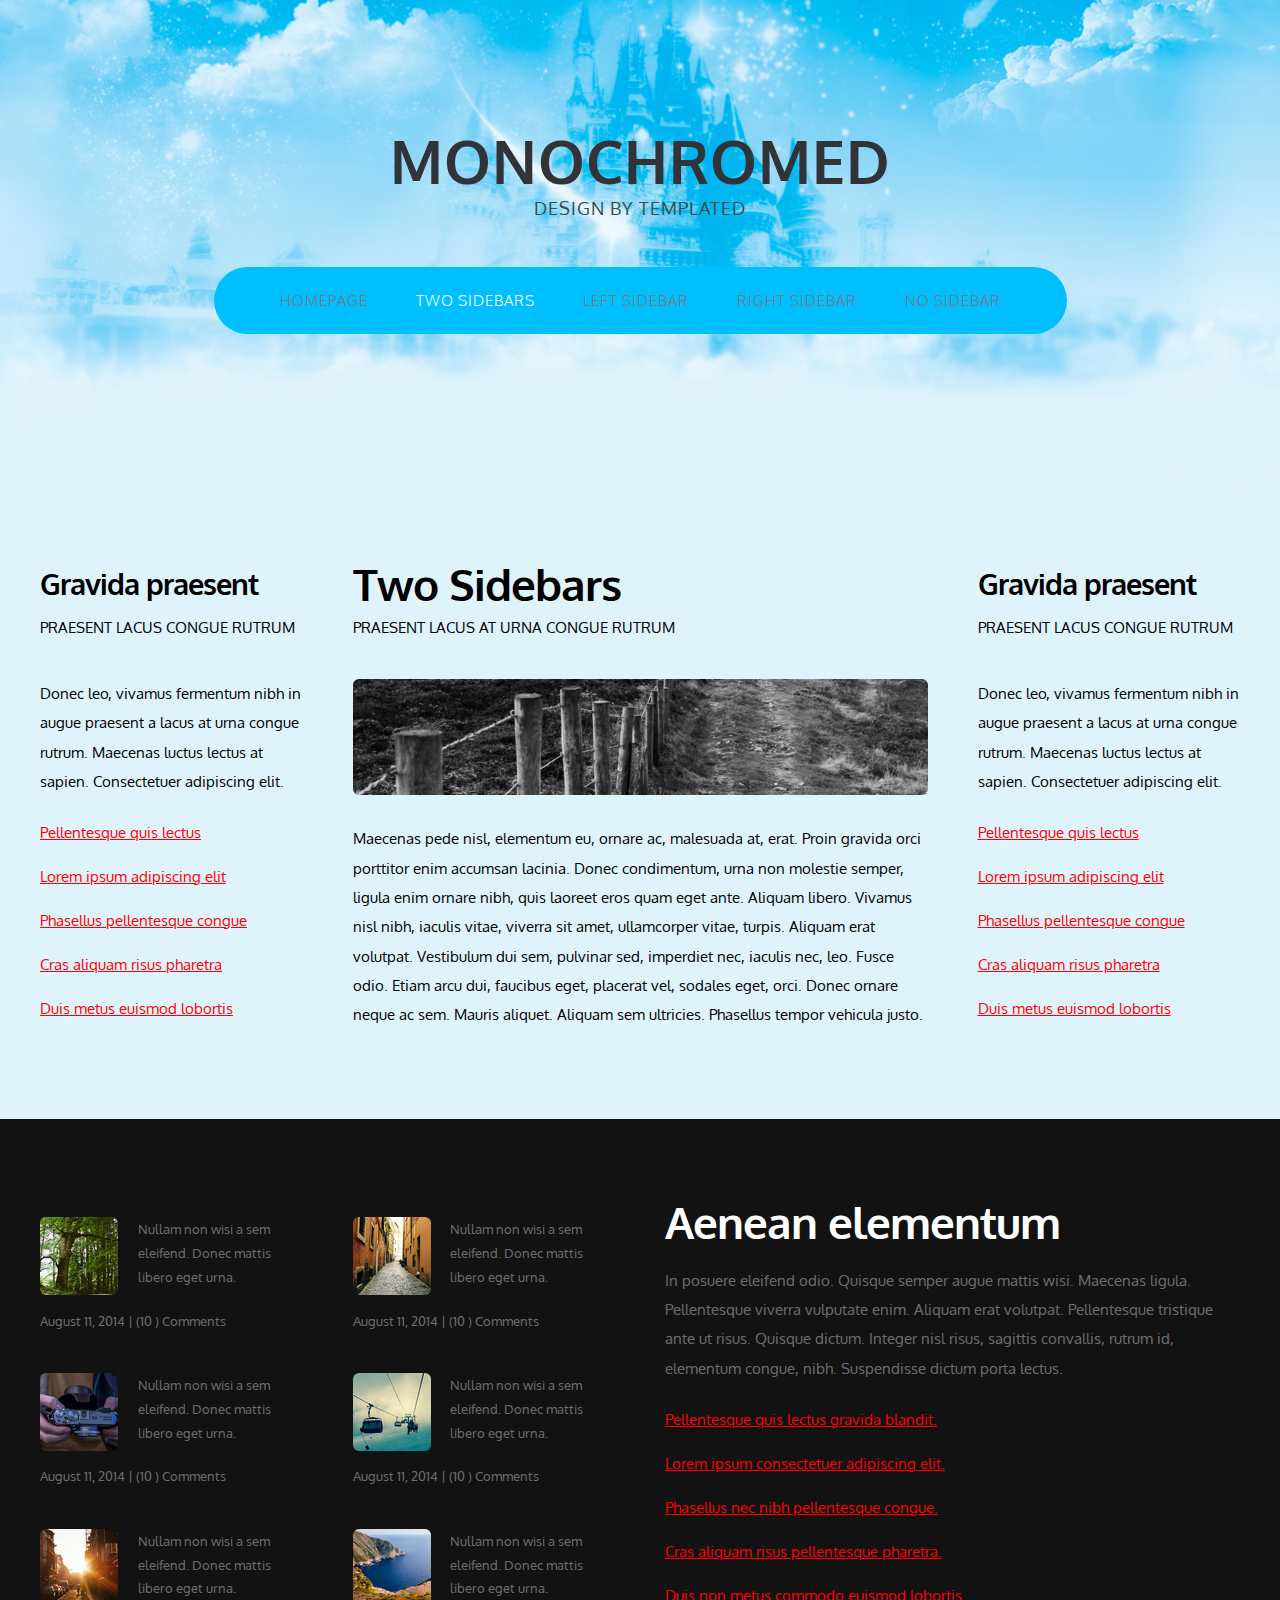
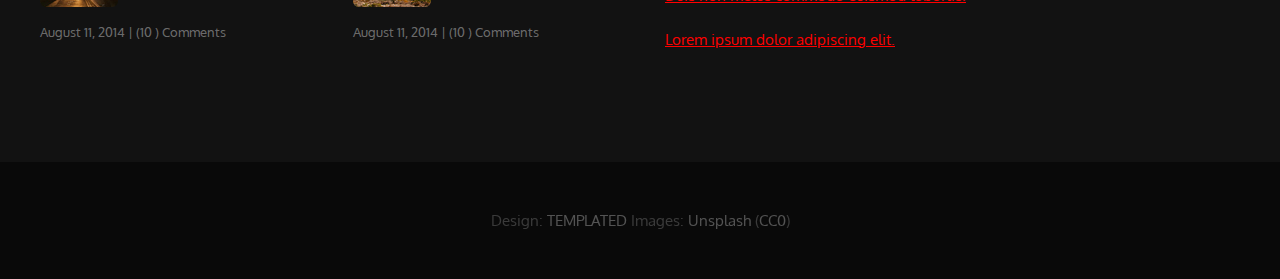
<file: threecolumn.html>
<!DOCTYPE HTML>
<!--
	Monochromed by TEMPLATED
    templated.co @templatedco
    Released for free under the Creative Commons Attribution 3.0 license (templated.co/license)
-->
<html>
	<head>
		<title>Monochromed by TEMPLATED</title>
		<meta http-equiv="content-type" content="text/html; charset=utf-8" />
		<meta name="description" content="" />
		<meta name="keywords" content="" />
		<link href='http://fonts.googleapis.com/css?family=Oxygen:400,300,700' rel='stylesheet' type='text/css'>
		<!--[if lte IE 8]><script src="js/html5shiv.js"></script><![endif]-->
        <script src="http://ajax.googleapis.com/ajax/libs/jquery/1.11.0/jquery.min.js"></script>
		<script src="js/skel.min.js"></script>
		<script src="js/skel-panels.min.js"></script>
		<script src="js/init.js"></script>
		<noscript>
			<link rel="stylesheet" href="css/skel-noscript.css" />
			<link rel="stylesheet" href="css/style.css" />
		</noscript>
		<!--[if lte IE 8]><link rel="stylesheet" href="css/ie/v8.css" /><![endif]-->
		<!--[if lte IE 9]><link rel="stylesheet" href="css/ie/v9.css" /><![endif]-->
	</head>
	<body>

	<!-- Header -->
		<div id="header">
			<div class="container">
					
				<!-- Logo -->
					<div id="logo">
						<h1><a href="#">Monochromed</a></h1>
						<span>Design by TEMPLATED</span>
					</div>
				
				<!-- Nav -->
					<nav id="nav">
						<ul>
							<li><a href="index.html">Homepage</a></li>
							<li class="active"><a href="threecolumn.html">Two Sidebars</a></li>
							<li><a href="twocolumn1.html">Left Sidebar</a></li>
							<li><a href="twocolumn2.html">Right Sidebar</a></li>
							<li><a href="onecolumn.html">No Sidebar</a></li>
						</ul>
					</nav>

			</div>
		</div>
	<!-- Header -->
			
	<!-- Main -->
		<div id="main">
			<div class="container">
				<div class="row">

					<!-- Sidebar -->
						<div id="sidebar" class="3u">
							<section>
								<header>
									<h2>Gravida praesent</h2>
									<span class="byline">Praesent lacus congue rutrum</span>
								</header>
								<p>Donec leo, vivamus fermentum nibh in augue praesent a lacus at urna congue rutrum. Maecenas luctus lectus at sapien. Consectetuer adipiscing elit.</p>
								<ul class="default">
									<li><a href="#">Pellentesque quis lectus</a></li>
									<li><a href="#">Lorem ipsum adipiscing elit</a></li>
									<li><a href="#">Phasellus pellentesque congue</a></li>
									<li><a href="#">Cras aliquam risus pharetra</a></li>
									<li><a href="#">Duis metus euismod lobortis</a></li>
								</ul>
							</section>
						</div>
					<!-- Sidebar -->
				
					<!-- Content -->
						<div id="content" class="6u skel-cell-important">
							<section>
								<header>
									<h2>Two Sidebars</h2>
									<span class="byline">Praesent lacus at urna congue rutrum</span>
								</header>
								<p><a href="#" class="image full"><img src="images/pics02.jpg" alt=""></a></p>
								<p>Maecenas pede nisl, elementum eu, ornare ac, malesuada at, erat. Proin gravida orci porttitor enim accumsan lacinia. Donec condimentum, urna non molestie semper, ligula enim ornare nibh, quis laoreet eros quam eget ante. Aliquam libero. Vivamus nisl nibh, iaculis vitae, viverra sit amet, ullamcorper vitae, turpis. Aliquam erat volutpat. Vestibulum dui sem, pulvinar sed, imperdiet nec, iaculis nec, leo. Fusce odio. Etiam arcu dui, faucibus eget, placerat vel, sodales eget, orci. Donec ornare neque ac sem. Mauris aliquet. Aliquam sem ultricies. Phasellus tempor vehicula justo.</p>
							</section>
						</div>
					<!-- /Content -->
						
					<!-- Sidebar -->
						<div id="sidebar" class="3u">
							<section>
								<header>
									<h2>Gravida praesent</h2>
									<span class="byline">Praesent lacus congue rutrum</span>
								</header>
								<p>Donec leo, vivamus fermentum nibh in augue praesent a lacus at urna congue rutrum. Maecenas luctus lectus at sapien. Consectetuer adipiscing elit.</p>
								<ul class="default">
									<li><a href="#">Pellentesque quis lectus</a></li>
									<li><a href="#">Lorem ipsum adipiscing elit</a></li>
									<li><a href="#">Phasellus pellentesque congue</a></li>
									<li><a href="#">Cras aliquam risus pharetra</a></li>
									<li><a href="#">Duis metus euismod lobortis</a></li>
								</ul>
							</section>
						</div>
					<!-- Sidebar -->
				
				</div>
			
			</div>
		</div>
	<!-- Main -->

	<!-- Footer -->
		<div id="footer">
			<div class="container">
				<div class="row">
					<div class="3u">
						<section>
							<ul class="style1">
								<li><img src="images/pics05.jpg" width="78" height="78" alt="">
									<p>Nullam non wisi a sem eleifend. Donec mattis libero eget urna. </p>
									<p class="posted">August 11, 2014  |  (10 )  Comments</p>
								</li>
								<li><img src="images/pics06.jpg" width="78" height="78" alt="">
									<p>Nullam non wisi a sem eleifend. Donec mattis libero eget urna. </p>
									<p class="posted">August 11, 2014  |  (10 )  Comments</p>
								</li>
								<li><img src="images/pics07.jpg" width="78" height="78" alt="">
									<p>Nullam non wisi a sem eleifend. Donec mattis libero eget urna. </p>
									<p class="posted">August 11, 2014  |  (10 )  Comments</p>
								</li>
							</ul>
						</section>
					</div>
					<div class="3u">
						<section>
							<ul class="style1">
								<li class="first"><img src="images/pics08.jpg" width="78" height="78" alt="">
									<p>Nullam non wisi a sem eleifend. Donec mattis libero eget urna. </p>
									<p class="posted">August 11, 2014  |  (10 )  Comments</p>
								</li>
								<li><img src="images/pics09.jpg" width="78" height="78" alt="">
									<p>Nullam non wisi a sem eleifend. Donec mattis libero eget urna. </p>
									<p class="posted">August 11, 2014  |  (10 )  Comments</p>
								</li>
								<li><img src="images/pics10.jpg" width="78" height="78" alt="">
									<p>Nullam non wisi a sem eleifend. Donec mattis libero eget urna. </p>
									<p class="posted">August 11, 2014  |  (10 )  Comments</p>
								</li>
							</ul>
						</section>				
					</div>
					<div class="6u">
						<section>
							<header>
								<h2>Aenean elementum</h2>
							</header>
							<p>In posuere eleifend odio. Quisque semper augue mattis wisi. Maecenas ligula. Pellentesque viverra vulputate enim. Aliquam erat volutpat. Pellentesque tristique ante ut risus. Quisque dictum. Integer nisl risus, sagittis convallis, rutrum id, elementum congue, nibh. Suspendisse dictum porta lectus.</p>
							<ul class="default">
								<li><a href="#">Pellentesque quis lectus gravida blandit.</a></li>
								<li><a href="#">Lorem ipsum consectetuer adipiscing elit.</a></li>
								<li><a href="#">Phasellus nec nibh pellentesque congue.</a></li>
								<li><a href="#">Cras aliquam risus pellentesque pharetra.</a></li>
								<li><a href="#">Duis non metus commodo euismod lobortis.</a></li>
								<li><a href="#">Lorem ipsum dolor adipiscing elit.</a></li>
							</ul>
						</section>
					</div>
				</div>
			</div>
		</div>
	<!-- Footer -->

	<!-- Copyright -->
		<div id="copyright">
			<div class="container">
				Design: <a href="http://templated.co">TEMPLATED</a> Images: <a href="http://unsplash.com">Unsplash</a> (<a href="http://unsplash.com/cc0">CC0</a>)
			</div>
		</div>

	</body>
</html>
</file>
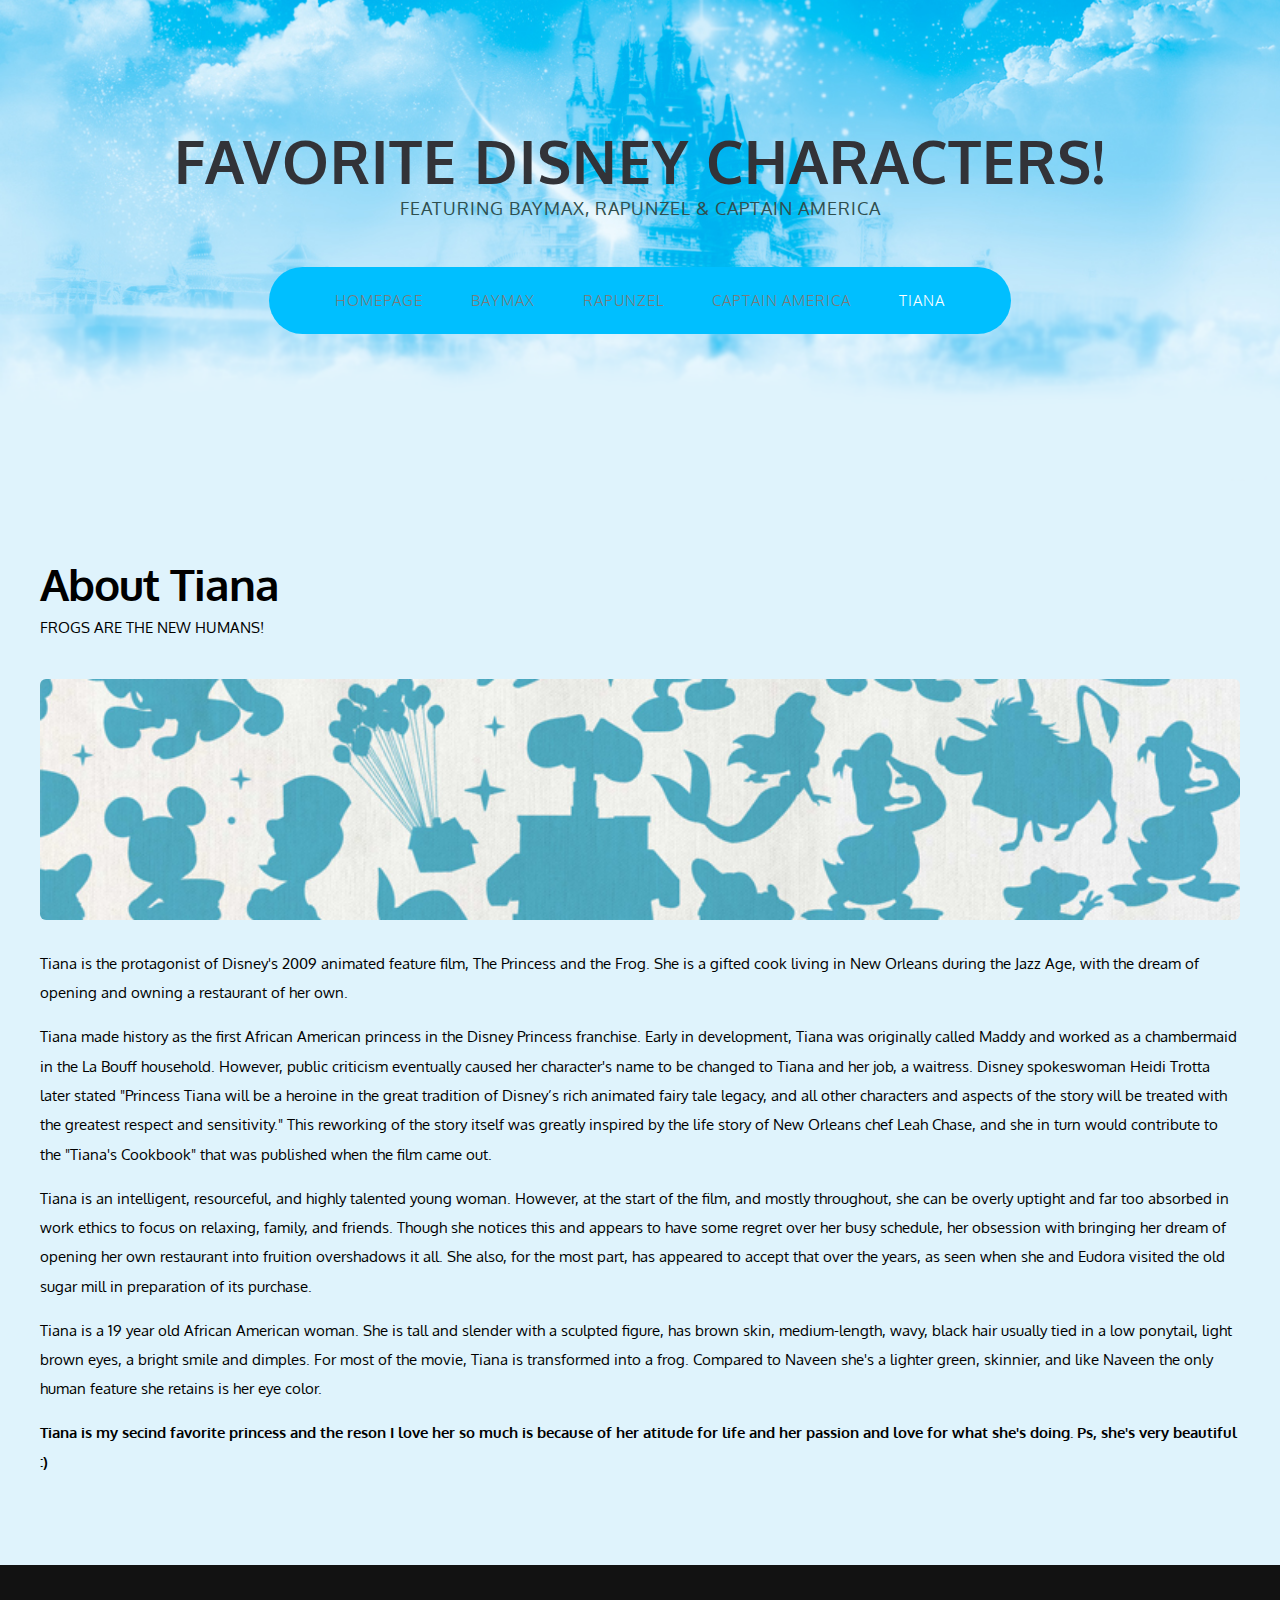
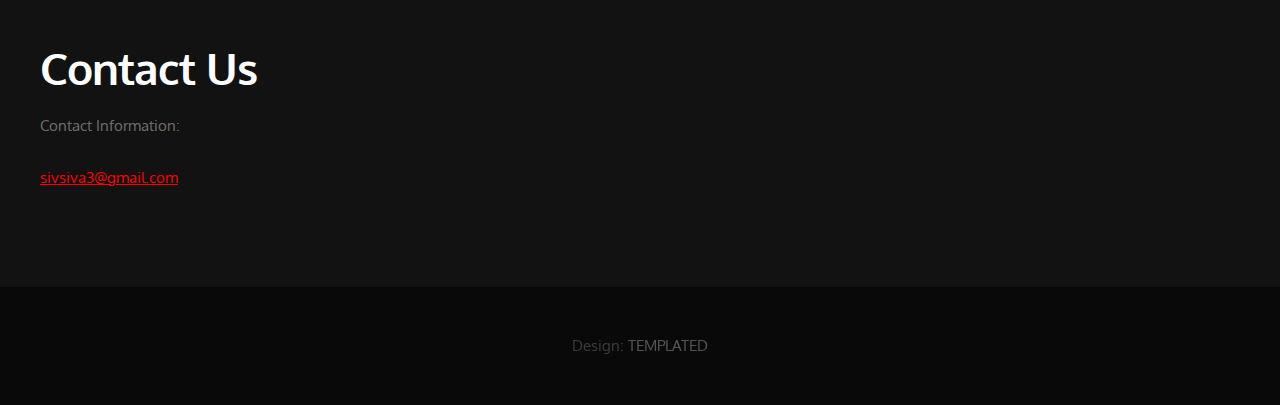
<file: Tiana.html>
<!DOCTYPE HTML>
<html>
	<head>
		<title>Monochromed by TEMPLATED</title>
		<meta http-equiv="content-type" content="text/html; charset=utf-8" />
		<meta name="description" content="" />
		<meta name="keywords" content="" />
		<link href='http://fonts.googleapis.com/css?family=Oxygen:400,300,700' rel='stylesheet' type='text/css'>
		<!--[if lte IE 8]><script src="js/html5shiv.js"></script><![endif]-->
        <script src="http://ajax.googleapis.com/ajax/libs/jquery/1.11.0/jquery.min.js"></script>
		<script src="js/skel.min.js"></script>
		<script src="js/skel-panels.min.js"></script>
		<script src="js/init.js"></script>
		<noscript>
			<link rel="stylesheet" href="css/skel-noscript.css" />
			<link rel="stylesheet" href="css/style.css" />
		</noscript>
		<!--[if lte IE 8]><link rel="stylesheet" href="css/ie/v8.css" /><![endif]-->
		<!--[if lte IE 9]><link rel="stylesheet" href="css/ie/v9.css" /><![endif]-->
	</head>
	<body>

	<!-- Header -->
		<div id="header">
			<div class="container">
					
				<!-- Logo -->
					<div id="logo">
						<h1><a href="#">Favorite Disney Characters!</a></h1>
						<span id="logo_span">Featuring Baymax, Rapunzel & Captain America</span>
					</div>
				
				<!-- Nav -->
					<nav id="nav">
						<ul>
							<li><a href="index.html">Homepage</a></li>
							<li><a href="Baymax.html">Baymax</a></li>
							<li><a href="Rapunzel.html">Rapunzel</a></li>
							<li><a href="CA.html">Captain America</a></li>
							<li class="active"><a href="Tiana.html">Tiana</a></li>
						</ul>
					</nav>

			</div>
		</div>
	<!-- Header -->
			
	<!-- Main -->
		<div id="main">
			<div class="container">
				<div class="row">

					<!-- Content -->
						<div id="content" class="12u skel-cell-important">
							<section>
								<header>
									<h2>About Tiana</h2>
									<span class="byline">frogs are the new humans!</span>
								</header>
								<p><a href="#" class="image full"><img src="images/pic.png" alt=""></a></p>
								<p>Tiana is the protagonist of Disney's 2009 animated feature film, The Princess and the Frog. She is a gifted cook living in New Orleans during the Jazz Age, with the dream of opening and owning a restaurant of her own.</p>
					<p>Tiana made history as the first African American princess in the Disney Princess franchise. Early in development, Tiana was originally called Maddy and worked as a chambermaid in the La Bouff household. However, public criticism eventually caused her character's name to be changed to Tiana and her job, a waitress. Disney spokeswoman Heidi Trotta later stated "Princess Tiana will be a heroine in the great tradition of Disney’s rich animated fairy tale legacy, and all other characters and aspects of the story will be treated with the greatest respect and sensitivity." This reworking of the story itself was greatly inspired by the life story of New Orleans chef Leah Chase, and she in turn would contribute to the "Tiana's Cookbook" that was published when the film came out.</p>
					<p>Tiana is an intelligent, resourceful, and highly talented young woman. However, at the start of the film, and mostly throughout, she can be overly uptight and far too absorbed in work ethics to focus on relaxing, family, and friends. Though she notices this and appears to have some regret over her busy schedule, her obsession with bringing her dream of opening her own restaurant into fruition overshadows it all. She also, for the most part, has appeared to accept that over the years, as seen when she and Eudora visited the old sugar mill in preparation of its purchase.</p>
                    <p>Tiana is a 19 year old African American woman. She is tall and slender with a sculpted figure, has brown skin, medium-length, wavy, black hair usually tied in a low ponytail, light brown eyes, a bright smile and dimples. For most of the movie, Tiana is transformed into a frog. Compared to Naveen she's a lighter green, skinnier, and like Naveen the only human feature she retains is her eye color.</p>
                    <p><strong>Tiana is my secind favorite princess and the reson I love her so much is because of her atitude for life and her passion and love for what she's doing. Ps, she's very beautiful :)</strong></p>
							</section>
						</div>
					<!-- /Content -->
						
				</div>
			
			</div>
		</div>
	<!-- Main -->

<!-- Footer -->
		<div id="footer">
			<div class="container">
				<div class="row">
					<div class="6u">
						<section>
							<header>
								<h2>Contact Us</h2>
							</header>
							<p>Contact Information:</p>
							<ul class="default">
								<li><a href="sivsiva3@gmail.com">sivsiva3@gmail.com</a></li>
							</ul>
						</section>
					</div>
				</div>
			</div>
		</div>
	<!-- Footer -->

	<!-- Copyright -->
		<div id="copyright">
			<div class="container">
				Design: <a href="http://templated.co">TEMPLATED</a>
			</div>
		</div>

	</body>
</html>
</file>
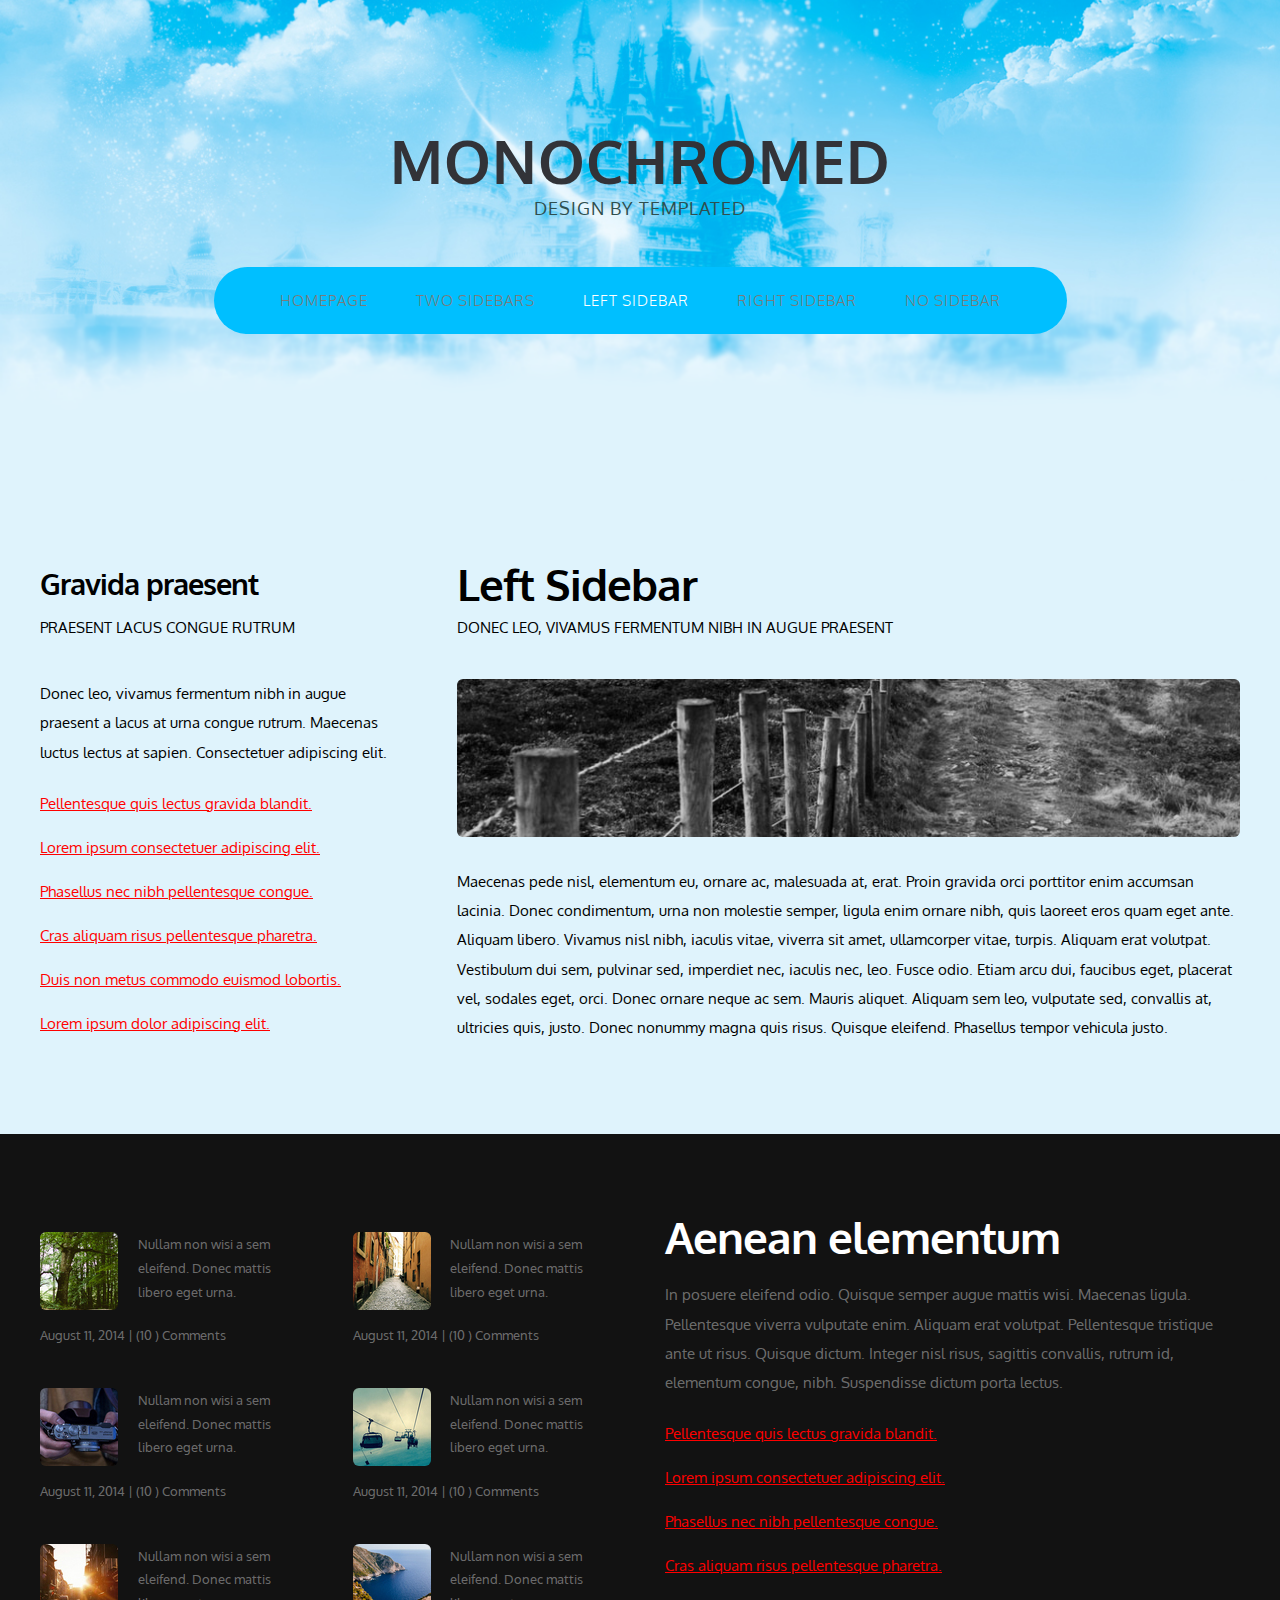
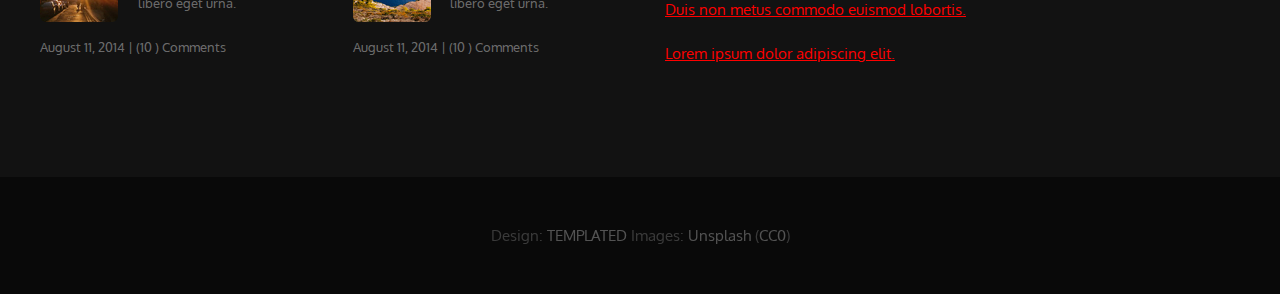
<file: twocolumn1.html>
<!DOCTYPE HTML>
<!--
	Monochromed by TEMPLATED
    templated.co @templatedco
    Released for free under the Creative Commons Attribution 3.0 license (templated.co/license)
-->
<html>
	<head>
		<title>Monochromed by TEMPLATED</title>
		<meta http-equiv="content-type" content="text/html; charset=utf-8" />
		<meta name="description" content="" />
		<meta name="keywords" content="" />
		<link href='http://fonts.googleapis.com/css?family=Oxygen:400,300,700' rel='stylesheet' type='text/css'>
		<!--[if lte IE 8]><script src="js/html5shiv.js"></script><![endif]-->
        <script src="http://ajax.googleapis.com/ajax/libs/jquery/1.11.0/jquery.min.js"></script>
		<script src="js/skel.min.js"></script>
		<script src="js/skel-panels.min.js"></script>
		<script src="js/init.js"></script>
		<noscript>
			<link rel="stylesheet" href="css/skel-noscript.css" />
			<link rel="stylesheet" href="css/style.css" />
		</noscript>
		<!--[if lte IE 8]><link rel="stylesheet" href="css/ie/v8.css" /><![endif]-->
		<!--[if lte IE 9]><link rel="stylesheet" href="css/ie/v9.css" /><![endif]-->
	</head>
	<body>

	<!-- Header -->
		<div id="header">
			<div class="container">
					
				<!-- Logo -->
					<div id="logo">
						<h1><a href="#">Monochromed</a></h1>
						<span>Design by TEMPLATED</span>
					</div>
				
				<!-- Nav -->
					<nav id="nav">
						<ul>
							<li><a href="index.html">Homepage</a></li>
							<li><a href="threecolumn.html">Two Sidebars</a></li>
							<li class="active"><a href="twocolumn1.html">Left Sidebar</a></li>
							<li><a href="twocolumn2.html">Right Sidebar</a></li>
							<li><a href="onecolumn.html">No Sidebar</a></li>
						</ul>
					</nav>

			</div>
		</div>
	<!-- Header -->
			
	<!-- Main -->
		<div id="main">
			<div class="container">
				<div class="row">

					<!-- Sidebar -->
						<div id="sidebar" class="4u">
							<section>
								<header>
									<h2>Gravida praesent</h2>
									<span class="byline">Praesent lacus congue rutrum</span>
								</header>
								<p>Donec leo, vivamus fermentum nibh in augue praesent a lacus at urna congue rutrum. Maecenas luctus lectus at sapien. Consectetuer adipiscing elit.</p>
								<ul class="default">
									<li><a href="#">Pellentesque quis lectus gravida blandit.</a></li>
									<li><a href="#">Lorem ipsum consectetuer adipiscing elit.</a></li>
									<li><a href="#">Phasellus nec nibh pellentesque congue.</a></li>
									<li><a href="#">Cras aliquam risus pellentesque pharetra.</a></li>
									<li><a href="#">Duis non metus commodo euismod lobortis.</a></li>
									<li><a href="#">Lorem ipsum dolor adipiscing elit.</a></li>
								</ul>
							</section>
						</div>
					<!-- Sidebar -->
				
					<!-- Content -->
						<div id="content" class="8u skel-cell-important">
							<section>
								<header>
									<h2>Left Sidebar</h2>
									<span class="byline">Donec leo, vivamus fermentum nibh in augue praesent</span>
								</header>
								<p><a href="#" class="image full"><img src="images/pics02.jpg" alt=""></a></p>
								<p>Maecenas pede nisl, elementum eu, ornare ac, malesuada at, erat. Proin gravida orci porttitor enim accumsan lacinia. Donec condimentum, urna non molestie semper, ligula enim ornare nibh, quis laoreet eros quam eget ante. Aliquam libero. Vivamus nisl nibh, iaculis vitae, viverra sit amet, ullamcorper vitae, turpis. Aliquam erat volutpat. Vestibulum dui sem, pulvinar sed, imperdiet nec, iaculis nec, leo. Fusce odio. Etiam arcu dui, faucibus eget, placerat vel, sodales eget, orci. Donec ornare neque ac sem. Mauris aliquet. Aliquam sem leo, vulputate sed, convallis at, ultricies quis, justo. Donec nonummy magna quis risus. Quisque eleifend. Phasellus tempor vehicula justo.</p>
							</section>
						</div>
					<!-- /Content -->
						
				</div>
			
			</div>
		</div>
	<!-- Main -->

	<!-- Footer -->
		<div id="footer">
			<div class="container">
				<div class="row">
					<div class="3u">
						<section>
							<ul class="style1">
								<li><img src="images/pics05.jpg" width="78" height="78" alt="">
									<p>Nullam non wisi a sem eleifend. Donec mattis libero eget urna. </p>
									<p class="posted">August 11, 2014  |  (10 )  Comments</p>
								</li>
								<li><img src="images/pics06.jpg" width="78" height="78" alt="">
									<p>Nullam non wisi a sem eleifend. Donec mattis libero eget urna. </p>
									<p class="posted">August 11, 2014  |  (10 )  Comments</p>
								</li>
								<li><img src="images/pics07.jpg" width="78" height="78" alt="">
									<p>Nullam non wisi a sem eleifend. Donec mattis libero eget urna. </p>
									<p class="posted">August 11, 2014  |  (10 )  Comments</p>
								</li>
							</ul>
						</section>
					</div>
					<div class="3u">
						<section>
							<ul class="style1">
								<li class="first"><img src="images/pics08.jpg" width="78" height="78" alt="">
									<p>Nullam non wisi a sem eleifend. Donec mattis libero eget urna. </p>
									<p class="posted">August 11, 2014  |  (10 )  Comments</p>
								</li>
								<li><img src="images/pics09.jpg" width="78" height="78" alt="">
									<p>Nullam non wisi a sem eleifend. Donec mattis libero eget urna. </p>
									<p class="posted">August 11, 2014  |  (10 )  Comments</p>
								</li>
								<li><img src="images/pics10.jpg" width="78" height="78" alt="">
									<p>Nullam non wisi a sem eleifend. Donec mattis libero eget urna. </p>
									<p class="posted">August 11, 2014  |  (10 )  Comments</p>
								</li>
							</ul>
						</section>				
					</div>
					<div class="6u">
						<section>
							<header>
								<h2>Aenean elementum</h2>
							</header>
							<p>In posuere eleifend odio. Quisque semper augue mattis wisi. Maecenas ligula. Pellentesque viverra vulputate enim. Aliquam erat volutpat. Pellentesque tristique ante ut risus. Quisque dictum. Integer nisl risus, sagittis convallis, rutrum id, elementum congue, nibh. Suspendisse dictum porta lectus.</p>
							<ul class="default">
								<li><a href="#">Pellentesque quis lectus gravida blandit.</a></li>
								<li><a href="#">Lorem ipsum consectetuer adipiscing elit.</a></li>
								<li><a href="#">Phasellus nec nibh pellentesque congue.</a></li>
								<li><a href="#">Cras aliquam risus pellentesque pharetra.</a></li>
								<li><a href="#">Duis non metus commodo euismod lobortis.</a></li>
								<li><a href="#">Lorem ipsum dolor adipiscing elit.</a></li>
							</ul>
						</section>
					</div>
				</div>
			</div>
		</div>
	<!-- Footer -->

	<!-- Copyright -->
		<div id="copyright">
			<div class="container">
				Design: <a href="http://templated.co">TEMPLATED</a> Images: <a href="http://unsplash.com">Unsplash</a> (<a href="http://unsplash.com/cc0">CC0</a>)
			</div>
		</div>

	</body>
</html>
</file>
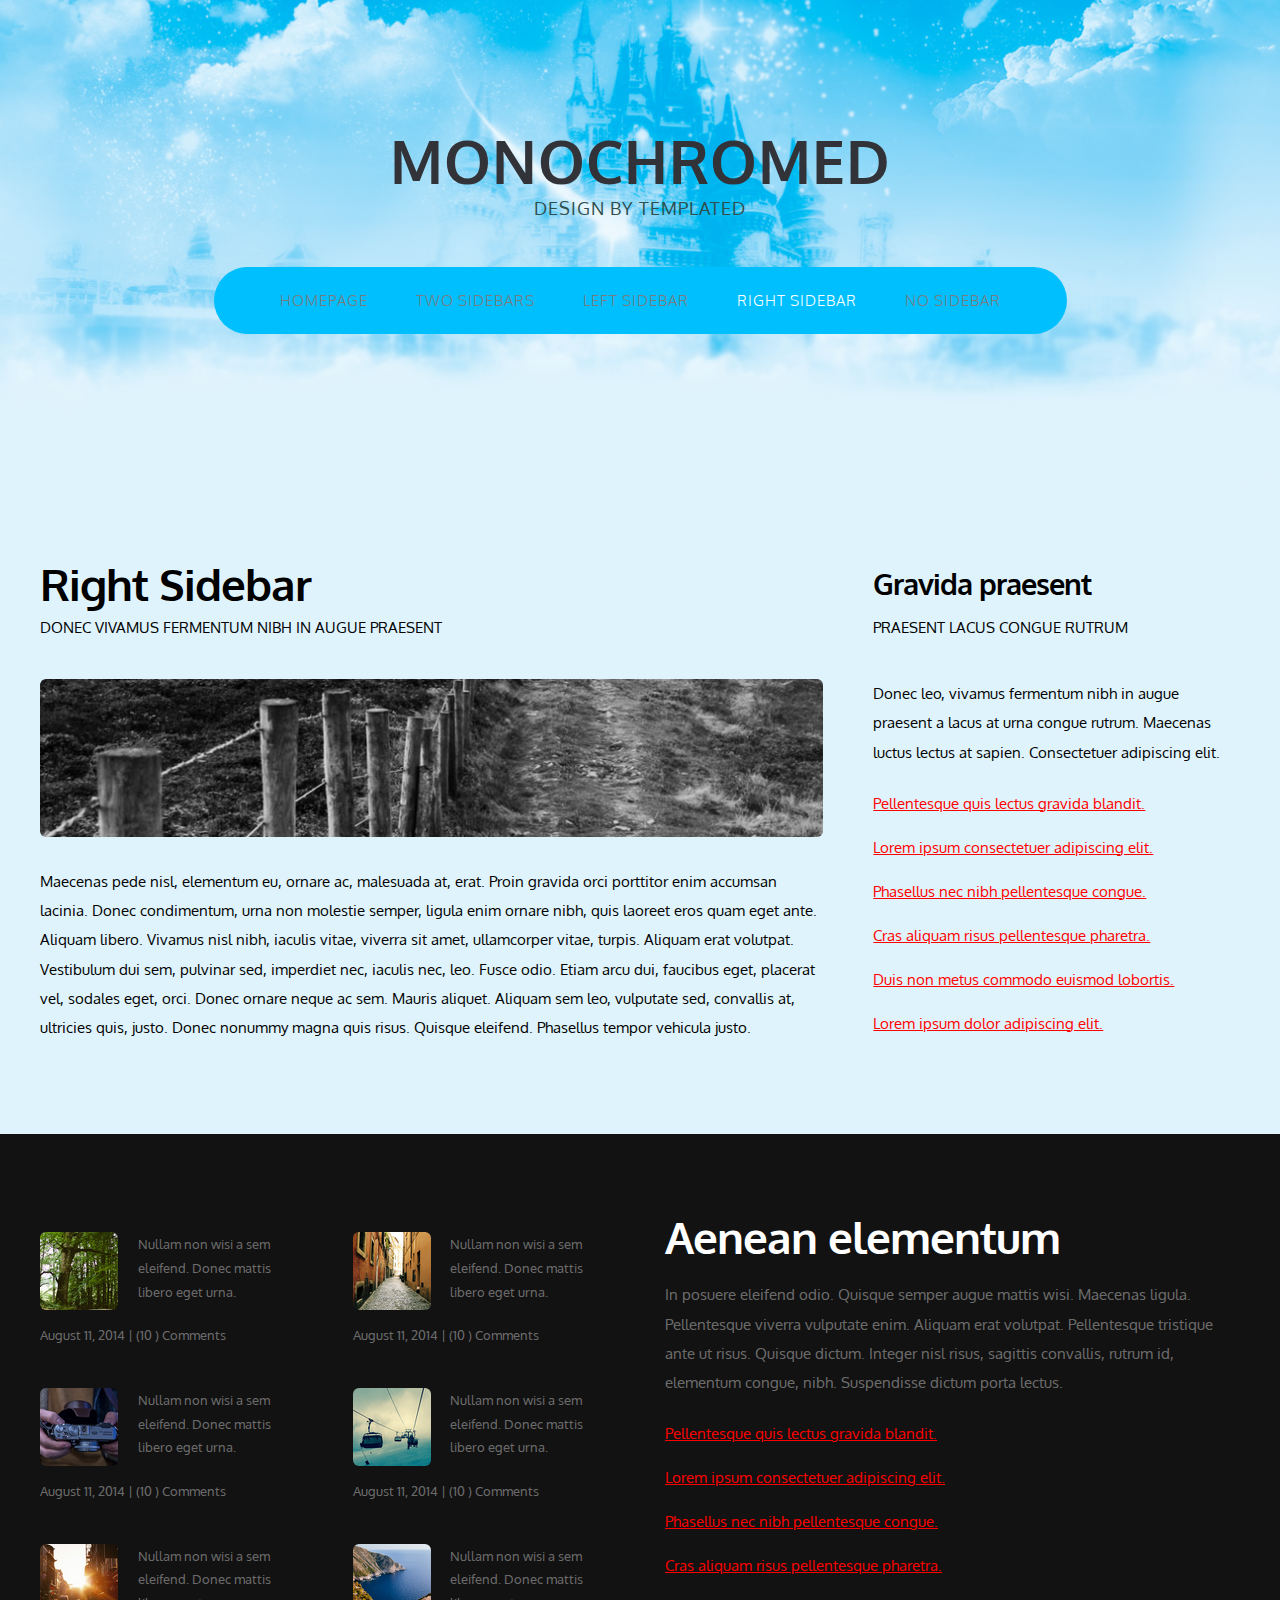
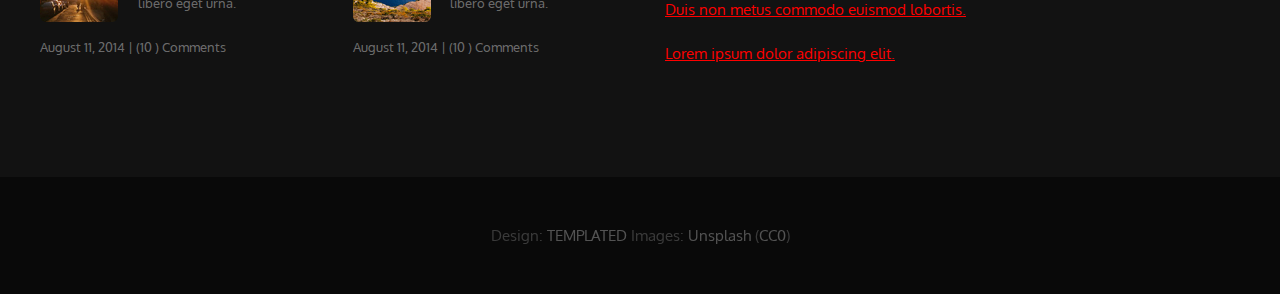
<file: twocolumn2.html>
<!DOCTYPE HTML>
<!--
	Monochromed by TEMPLATED
    templated.co @templatedco
    Released for free under the Creative Commons Attribution 3.0 license (templated.co/license)
-->
<html>
	<head>
		<title>Monochromed by TEMPLATED</title>
		<meta http-equiv="content-type" content="text/html; charset=utf-8" />
		<meta name="description" content="" />
		<meta name="keywords" content="" />
		<link href='http://fonts.googleapis.com/css?family=Oxygen:400,300,700' rel='stylesheet' type='text/css'>
		<!--[if lte IE 8]><script src="js/html5shiv.js"></script><![endif]-->
        <script src="http://ajax.googleapis.com/ajax/libs/jquery/1.11.0/jquery.min.js"></script>
		<script src="js/skel.min.js"></script>
		<script src="js/skel-panels.min.js"></script>
		<script src="js/init.js"></script>
		<noscript>
			<link rel="stylesheet" href="css/skel-noscript.css" />
			<link rel="stylesheet" href="css/style.css" />
		</noscript>
		<!--[if lte IE 8]><link rel="stylesheet" href="css/ie/v8.css" /><![endif]-->
		<!--[if lte IE 9]><link rel="stylesheet" href="css/ie/v9.css" /><![endif]-->
	</head>
	<body>

	<!-- Header -->
		<div id="header">
			<div class="container">
					
				<!-- Logo -->
					<div id="logo">
						<h1><a href="#">Monochromed</a></h1>
						<span>Design by TEMPLATED</span>
					</div>
				
				<!-- Nav -->
					<nav id="nav">
						<ul>
							<li><a href="index.html">Homepage</a></li>
							<li><a href="threecolumn.html">Two Sidebars</a></li>
							<li><a href="twocolumn1.html">Left Sidebar</a></li>
							<li class="active"><a href="twocolumn2.html">Right Sidebar</a></li>
							<li><a href="onecolumn.html">No Sidebar</a></li>
						</ul>
					</nav>

			</div>
		</div>
	<!-- Header -->
			
	<!-- Main -->
		<div id="main">
			<div class="container">
				<div class="row">
				
					<!-- Content -->
						<div id="content" class="8u skel-cell-important">
							<section>
								<header>
									<h2>Right Sidebar</h2>
									<span class="byline">Donec vivamus fermentum nibh in augue praesent</span>
								</header>
								<p><a href="#" class="image full"><img src="images/pics02.jpg" alt=""></a></p>
								<p>Maecenas pede nisl, elementum eu, ornare ac, malesuada at, erat. Proin gravida orci porttitor enim accumsan lacinia. Donec condimentum, urna non molestie semper, ligula enim ornare nibh, quis laoreet eros quam eget ante. Aliquam libero. Vivamus nisl nibh, iaculis vitae, viverra sit amet, ullamcorper vitae, turpis. Aliquam erat volutpat. Vestibulum dui sem, pulvinar sed, imperdiet nec, iaculis nec, leo. Fusce odio. Etiam arcu dui, faucibus eget, placerat vel, sodales eget, orci. Donec ornare neque ac sem. Mauris aliquet. Aliquam sem leo, vulputate sed, convallis at, ultricies quis, justo. Donec nonummy magna quis risus. Quisque eleifend. Phasellus tempor vehicula justo.</p>
							</section>
						</div>
					<!-- /Content -->
						
					<!-- Sidebar -->
						<div id="sidebar" class="4u">
							<section>
								<header>
									<h2>Gravida praesent</h2>
									<span class="byline">Praesent lacus congue rutrum</span>
								</header>
								<p>Donec leo, vivamus fermentum nibh in augue praesent a lacus at urna congue rutrum. Maecenas luctus lectus at sapien. Consectetuer adipiscing elit.</p>
								<ul class="default">
									<li><a href="#">Pellentesque quis lectus gravida blandit.</a></li>
									<li><a href="#">Lorem ipsum consectetuer adipiscing elit.</a></li>
									<li><a href="#">Phasellus nec nibh pellentesque congue.</a></li>
									<li><a href="#">Cras aliquam risus pellentesque pharetra.</a></li>
									<li><a href="#">Duis non metus commodo euismod lobortis.</a></li>
									<li><a href="#">Lorem ipsum dolor adipiscing elit.</a></li>
								</ul>
							</section>
						</div>
					<!-- Sidebar -->
						
				</div>
			
			</div>
		</div>
	<!-- Main -->

	<!-- Footer -->
		<div id="footer">
			<div class="container">
				<div class="row">
					<div class="3u">
						<section>
							<ul class="style1">
								<li><img src="images/pics05.jpg" width="78" height="78" alt="">
									<p>Nullam non wisi a sem eleifend. Donec mattis libero eget urna. </p>
									<p class="posted">August 11, 2014  |  (10 )  Comments</p>
								</li>
								<li><img src="images/pics06.jpg" width="78" height="78" alt="">
									<p>Nullam non wisi a sem eleifend. Donec mattis libero eget urna. </p>
									<p class="posted">August 11, 2014  |  (10 )  Comments</p>
								</li>
								<li><img src="images/pics07.jpg" width="78" height="78" alt="">
									<p>Nullam non wisi a sem eleifend. Donec mattis libero eget urna. </p>
									<p class="posted">August 11, 2014  |  (10 )  Comments</p>
								</li>
							</ul>
						</section>
					</div>
					<div class="3u">
						<section>
							<ul class="style1">
								<li class="first"><img src="images/pics08.jpg" width="78" height="78" alt="">
									<p>Nullam non wisi a sem eleifend. Donec mattis libero eget urna. </p>
									<p class="posted">August 11, 2014  |  (10 )  Comments</p>
								</li>
								<li><img src="images/pics09.jpg" width="78" height="78" alt="">
									<p>Nullam non wisi a sem eleifend. Donec mattis libero eget urna. </p>
									<p class="posted">August 11, 2014  |  (10 )  Comments</p>
								</li>
								<li><img src="images/pics10.jpg" width="78" height="78" alt="">
									<p>Nullam non wisi a sem eleifend. Donec mattis libero eget urna. </p>
									<p class="posted">August 11, 2014  |  (10 )  Comments</p>
								</li>
							</ul>
						</section>				
					</div>
					<div class="6u">
						<section>
							<header>
								<h2>Aenean elementum</h2>
							</header>
							<p>In posuere eleifend odio. Quisque semper augue mattis wisi. Maecenas ligula. Pellentesque viverra vulputate enim. Aliquam erat volutpat. Pellentesque tristique ante ut risus. Quisque dictum. Integer nisl risus, sagittis convallis, rutrum id, elementum congue, nibh. Suspendisse dictum porta lectus.</p>
							<ul class="default">
								<li><a href="#">Pellentesque quis lectus gravida blandit.</a></li>
								<li><a href="#">Lorem ipsum consectetuer adipiscing elit.</a></li>
								<li><a href="#">Phasellus nec nibh pellentesque congue.</a></li>
								<li><a href="#">Cras aliquam risus pellentesque pharetra.</a></li>
								<li><a href="#">Duis non metus commodo euismod lobortis.</a></li>
								<li><a href="#">Lorem ipsum dolor adipiscing elit.</a></li>
							</ul>
						</section>
					</div>
				</div>
			</div>
		</div>
	<!-- Footer -->

	<!-- Copyright -->
		<div id="copyright">
			<div class="container">
				Design: <a href="http://templated.co">TEMPLATED</a> Images: <a href="http://unsplash.com">Unsplash</a> (<a href="http://unsplash.com/cc0">CC0</a>)
			</div>
		</div>

	</body>
</html>
</file>
<file: css/style.css>
/*
	Monochromed by TEMPLATED
    templated.co @templatedco
    Released for free under the Creative Commons Attribution 3.0 license (templated.co/license)
*/

@charset 'UTF-8';

/*********************************************************************************/
/* Basic                                                                         */
/*********************************************************************************/

	body
	{
		background: #090909;
	}

	body,input,textarea,select
	{
		font-family: 'Oxygen', sans-serif;
		font-size: 13pt;
		line-height: 2em;
	}

	h1,h2,h3,h4,h5,h6
	{
		font-weight: bold;
	}
	
		h1 a, h2 a, h3 a, h4 a, h5 a, h6 a
		{
			color: inherit;
			text-decoration: none;
		}
		
	/* Change this to whatever font weight/color pairing is most suitable */
	strong, b
	{
		font-weight: bold;
		color: #000000;
	}
	
	em, i
	{
		font-style: italic;
	}

	/* Don't forget to set this to something that matches the design */
	a
	{
		color: #ff0000;
	}
	
	a:hover
	{
		text-decoration: none;
	}

	sub
	{
		position: relative;
		top: 0.5em;
		font-size: 0.8em;
	}
	
	sup
	{
		position: relative;
		top: -0.5em;
		font-size: 0.8em;
	}
	
	hr
	{
		border: 0;
		border-top: solid 1px #ddd;
	}
	
	blockquote
	{
		border-left: solid 0.5em #ddd;
		padding: 1em 0 1em 2em;
		font-style: italic;
	}
	
	p, ul, ol, dl, table
	{
		margin-bottom: 1em;
	}
	
		header h2
		{
			letter-spacing: -1px;
			font-weight: 700;
		}
	
		header .byline
		{
			display: block;
			text-transform: uppercase;
		}
		
	footer
	{
		margin-top: 1em;
	}

	br.clear
	{
		clear: both;
	}
	
	/* Buttons */
		
		.button
		{
			position: relative;
			display: inline-block;
			margin-top: 2em;
			padding: 0.8em 1.5em;
			background: #1d1d1d;
			border-radius: 6px;
			text-decoration: none;
			text-transform: uppercase;
			font-size: 1em;
			color: #FFF;
			-moz-transition: color 0.35s ease-in-out, background-color 0.35s ease-in-out;
			-webkit-transition: color 0.35s ease-in-out, background-color 0.35s ease-in-out;
			-o-transition: color 0.35s ease-in-out, background-color 0.35s ease-in-out;
			-ms-transition: color 0.35s ease-in-out, background-color 0.35s ease-in-out;
			transition: color 0.35s ease-in-out, background-color 0.35s ease-in-out;
			cursor: pointer;
		}

			.button:hover
			{
				background: #141414;
				color: #FFF !important;
			}
	

	/* Sections/Articles */
	
		section,
		article
		{
			margin-bottom: 3em;
		}
		
		section > :last-child,
		article > :last-child
		{
			margin-bottom: 0;
		}

		section:last-child,
		article:last-child
		{
			margin-bottom: 0;
		}

		.row > section,
		.row > article
		{
			margin-bottom: 0;
		}

	/* Images */

		.image
		{
			display: inline-block;
		}
		
			.image img
			{
				display: block;
				width: 100%;
				border-radius: 6px;
			}

			.image.featured
			{
				display: block;
				width: 100%;
				margin: 0 0 2em 0;
			}
			
			.image.full
			{
				display: block;
				width: 100%;
				margin: 0 0 2em 0;
			}
			
			.image.left
			{
				float: left;
				margin: 0 2em 2em 0;
			}
			
			.image.centered
			{
				display: block;
				margin: 0 0 2em 0;
			}

				.image.centered img
				{
					margin: 0 auto;
					width: auto;
				}

	/* Lists */

		ul.default
		{
			list-style: none;
			margin: 0;
			padding: 0;
		}
		
			ul.default li
			{
				padding: 0.50em 0em;
			}	
		
		ul.style1
		{
			font-size: 0.90em;
		}	

			ul.style1 li
			{
				padding: 0.80em 0em;
				line-height: 1.8em;
			}	

			ul.style1 li img
			{
				float: left;
				margin-right: 1.50em;
				border-radius: 6px;
			}
			
			ul.style1 .posted
			{
				display: block;
				margin-top: 1em;
				padding: 0.50em 0em;
			}

/*********************************************************************************/
/* Header                                                                        */
/*********************************************************************************/

	#header
	{
		position: relative;
		background: #ddd url(../images/header.png) no-repeat center;
		background-size: cover;
	}

	#logo
	{
	}

	#logo_span
	{
		color: white;
	}
	
	#nav
	{
	}

		#nav ul
		{
			margin: 0;
		}
	
/*********************************************************************************/
/* Banner                                                                        */
/*********************************************************************************/

	#banner
	{
		position: relative;
		background: #333;
		color: #fff;
	}

/*********************************************************************************/
/* Main                                                                          */
/*********************************************************************************/

	#main
	{
		position: relative;
		background: #fff url(images/overlay.png) repeat;
	}
	
	.divider
	{
		overflow: hidden;
		border-top: 1px solid #dbdbdb;
	}

/*********************************************************************************/
/* Footer                                                                        */
/*********************************************************************************/
	
	#footer
	{
		position: relative;
		background: #121212;
		color: rgba(255,255,255,.4);
	}
	
	#footer header h2
	{
		color: #FFF;
	}
	
/*********************************************************************************/
/* Copyright                                                                     */
/*********************************************************************************/
	
	#copyright
	{
		position: relative;
		padding: 3em 0em;
		text-align: center;
		color: rgba(255,255,255,.2);
	}
	
	#copyright .container
	{
	}
	
	#copyright a
	{
		text-decoration: none;
		color: rgba(255,255,255,.3);
	}
</file>
<file: css/ie/v8.css>
/*********************************************************************************/
/* Basic                                                                         */
/*********************************************************************************/

	.button
	{
		/*
		
		For elements that use border-radius, add the following:
		
			-ms-behavior: url('css/ie/PIE.htc');

		Note that PIE.htc requires its elements to be relative or absolute:

			position: relative;

		*/
	}
</file>
<file: css/ie/v9.css>
/*********************************************************************************/
/* Basic                                                                         */
/*********************************************************************************/
</file>
<file: css/skel-noscript.css>
/* Resets (http://meyerweb.com/eric/tools/css/reset/ | v2.0 | 20110126 | License: none (public domain)) */

	html,body,div,span,applet,object,iframe,h1,h2,h3,h4,h5,h6,p,blockquote,pre,a,abbr,acronym,address,big,cite,code,del,dfn,em,img,ins,kbd,q,s,samp,small,strike,strong,sub,sup,tt,var,b,u,i,center,dl,dt,dd,ol,ul,li,fieldset,form,label,legend,table,caption,tbody,tfoot,thead,tr,th,td,article,aside,canvas,details,embed,figure,figcaption,footer,header,hgroup,menu,nav,output,ruby,section,summary,time,mark,audio,video{margin:0;padding:0;border:0;font-size:100%;font:inherit;vertical-align:baseline;}article,aside,details,figcaption,figure,footer,header,hgroup,menu,nav,section{display:block;}body{line-height:1;}ol,ul{list-style:none;}blockquote,q{quotes:none;}blockquote:before,blockquote:after,q:before,q:after{content:'';content:none;}table{border-collapse:collapse;border-spacing:0;}body{-webkit-text-size-adjust:none}

/* Box Model */

	*, *:before, *:after {
		-moz-box-sizing: border-box;
		-webkit-box-sizing: border-box;
		-o-box-sizing: border-box;
		-ms-box-sizing: border-box;
		box-sizing: border-box;
	}

/* Container */

	body {
		min-width: 1200px;
	}

	.container {
		width: 1200px;
		margin-left: auto;
		margin-right: auto;
	}

	/* Modifiers */
	
		.container.small {
			width: 900px;
		}

		.container.big {
			width: 100%;
			max-width: 1500px;
			min-width: 1200px;
		}

/* Grid */

	/* Cells */

		.\31 2u { width: 100% }
		.\31 1u { width: 91.6666666667% }
		.\31 0u { width: 83.3333333333% }
		.\39 u { width: 75% }
		.\38 u { width: 66.6666666667% }
		.\37 u { width: 58.3333333333% }
		.\36 u { width: 50% }
		.\35 u { width: 41.6666666667% }
		.\34 u { width: 33.3333333333% }
		.\33 u { width: 25% }
		.\32 u { width: 16.6666666667% }
		.\31 u { width: 8.3333333333% }
		.\-11u { margin-left: 91.6666666667% }
		.\-10u { margin-left: 83.3333333333% }
		.\-9u { margin-left: 75% }
		.\-8u { margin-left: 66.6666666667% }
		.\-7u { margin-left: 58.3333333333% }
		.\-6u { margin-left: 50% }
		.\-5u { margin-left: 41.6666666667% }
		.\-4u { margin-left: 33.3333333333% }
		.\-3u { margin-left: 25% }
		.\-2u { margin-left: 16.6666666667% }
		.\-1u { margin-left: 8.3333333333% }

		.row > * {
			padding: 50px 0 0 50px;
			float: left;
			-moz-box-sizing: border-box;
			-webkit-box-sizing: border-box;
			-o-box-sizing: border-box;
			-ms-box-sizing: border-box;
			box-sizing: border-box;
		}

		.row + .row > * {
			padding-top: 50px;
		}

		.row {
			margin-left: -50px;
		}

	/* Rows */

		.row:after {
			content: '';
			display: block;
			clear: both;
			height: 0;
		}

		.row:first-child > * {
			padding-top: 0;
		}

		.row > * {
			padding-top: 0;
		}

		/* Modifiers */

			/* Flush */

				.row.flush {
					margin-left: 0;
				}

				.row.flush > * {
					padding: 0 !important;
				}

			/* Quarter */

				.row.quarter > * {
					padding: 12.5px 0 0 12.5px;
				}

				.row.quarter + .row.quarter > * {
					padding-top: 12.5px;
				}

				.row.quarter {
					margin-left: -12.5px;
				}

			/* Half */

				.row.half > * {
					padding: 25px 0 0 25px;
				}

				.row.half + .row.half > * {
					padding-top: 25px;
				}

				.row.half {
					margin-left: -25px;
				}

			/* One and (a) Half */

				.row.oneandhalf > * {
					padding: 75px 0 0 75px;
				}

				.row.oneandhalf + .row.oneandhalf > * {
					padding-top: 75px;
				}

				.row.oneandhalf {
					margin-left: -75px;
				}

			/* Double */

				.row.double > * {
					padding: 100px 0 0 100px;
				}

				.row.double + .row.double > * {
					padding-top: 100px;
				}

				.row.double {
					margin-left: -100px;
				}
</file>
